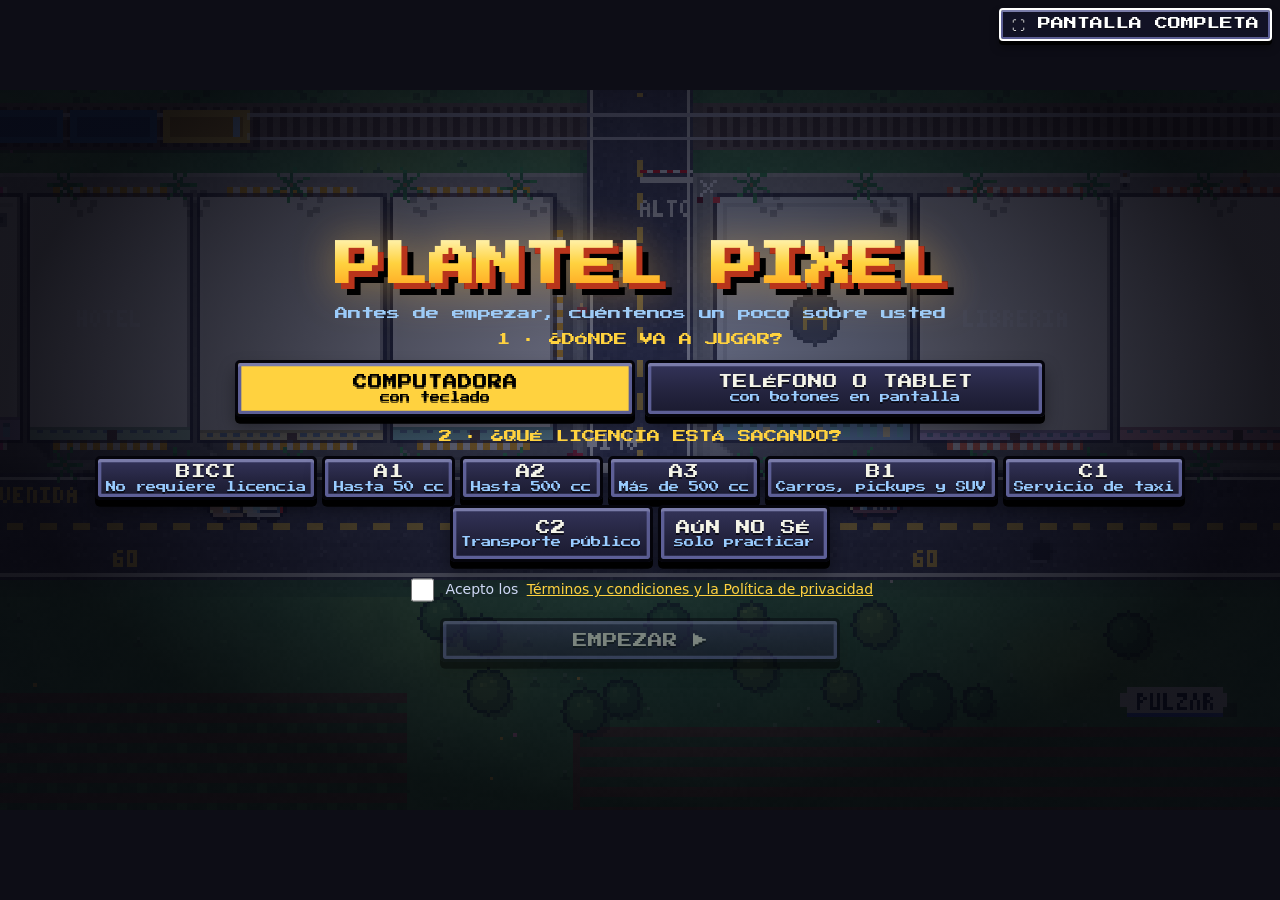
<file: index.html>
<!doctype html>
<html lang="es">
<head>
<meta charset="utf-8">
<meta name="viewport" content="width=device-width,initial-scale=1,maximum-scale=1,user-scalable=no">
<meta name="apple-mobile-web-app-capable" content="yes">
<meta name="mobile-web-app-capable" content="yes">
<meta name="apple-mobile-web-app-status-bar-style" content="black-translucent">
<meta name="apple-mobile-web-app-title" content="Plantel Pixel">
<title>Plantel Pixel</title>
<link rel="preconnect" href="https://fonts.googleapis.com">
<link href="https://fonts.googleapis.com/css2?family=Press+Start+2P&display=swap" rel="stylesheet">
<link rel="stylesheet" href="css/juego.css?v=20261115144636">
</head>
<body>
<div id="splash"><h1>PLANTEL PIXEL</h1><div class="ldScene"><div class="ldSun"></div><div class="ldHills"></div><div class="ldTrees"></div><div class="ldRoadB"><div class="ldLines"></div></div><div class="ldCone k1"></div><div class="ldCone k2"></div><div class="ldCone k3"></div><div class="ldCar"><svg class="ldCarS" viewBox="0 0 34 15" shape-rendering="crispEdges"><rect x="9" y="2" width="15" height="5" fill="#c1121f"/><rect x="10" y="3" width="6" height="4" fill="#9fd3ff"/><rect x="17" y="3" width="6" height="4" fill="#7fb8e6"/><rect x="1" y="7" width="32" height="5" fill="#e63946"/><rect x="1" y="7" width="32" height="1" fill="#ff7a85"/><rect x="2" y="11" width="30" height="1" fill="#8d0f1a"/><rect x="31" y="8" width="2" height="2" fill="#fff6b0"/><rect x="1" y="8" width="2" height="2" fill="#ff3b3b"/><rect x="14" y="8" width="1" height="3" fill="#8d0f1a"/><g class="ldW"><rect x="5" y="10" width="5" height="5" fill="#111"/><rect x="6.5" y="11.5" width="2" height="2" fill="#9aa0a6"/></g><g class="ldW"><rect x="24" y="10" width="5" height="5" fill="#111"/><rect x="25.5" y="11.5" width="2" height="2" fill="#9aa0a6"/></g></svg><i class="ldPuff p1"></i><i class="ldPuff p2"></i><i class="ldPuff p3"></i></div></div><div class="ldBar"><b></b></div><div class="ldTip">Simulador de manejo · Costa Rica</div></div>
<button id="fsBtn" title="Pantalla completa">⛶ PANTALLA COMPLETA</button>
<div id="rotate">GIRE EL TELÉFONO<br>(modo horizontal)<br>para manejar</div>
<div id="wrap">
  <canvas id="game" width="384" height="216"></canvas>
  <div id="hud" class="hidden">
    <div id="touch" class="hidden">
      <button data-k="a" class="tb steer" style="left:4px;top:118px">◀</button>
      <button data-k="d" class="tb steer" style="left:48px;top:118px">▶</button>
      <button data-k="s" class="tb ped brk" style="left:296px;top:82px">FRENO<br>▼</button>
      <button data-k="w" class="tb ped gas" style="left:340px;top:82px">GAS<br>▲</button>
      <button data-k="q" class="tb sm" style="left:4px;top:50px">◀ Q</button>
      <button data-k="e" class="tb sm" style="left:30px;top:50px">E ▶</button>
      <button data-k="h" class="tb sm" style="left:4px;top:66px">⚠ H</button>
      <button data-k="c" class="tb sm" style="left:30px;top:66px">CINT</button>
      <button data-k="b" class="tb sm" style="left:4px;top:82px">PITO</button>
      <button data-k="g" class="tb sm" style="left:30px;top:82px">L/D</button>
      <button data-k="v" class="tb sm" style="left:4px;top:98px">VISTA</button>
      <button data-k=" " class="tb sm" style="left:30px;top:98px">MANO</button>
      <button data-k="p" class="tb sm" style="left:258px;top:4px">II</button>
      <button data-k="m" class="tb sm" style="left:232px;top:4px">MAPA</button>
      <button data-k="+" class="tb sm zoomb" style="left:206px;top:4px">ZOOM</button>
      <button data-k="t" class="tb sm" style="left:232px;top:20px">A PIE</button>
      <button data-k="l" class="tb sm" style="left:206px;top:20px">LUCES</button>
      <button data-k="o" class="tb sm" style="left:258px;top:20px">RADIO</button>
      <button data-k="shift" id="tbTurbo" class="tb sm" style="left:296px;top:62px">TURBO</button>
      <button data-k="z" class="tb sm look" style="left:236px;top:190px">◀ESP</button>
      <button data-k="f" class="tb sm look" style="left:256px;top:174px">ARRIBA</button>
      <button data-k="x" class="tb sm look" style="left:268px;top:190px">ESP▶</button>
    </div>
    <div id="taskbox" class="box"><div id="tasknum"></div><div id="tasktxt"></div></div>
    <div id="scorebox" class="box"><div id="scoreLbl">PUNTOS</div><div id="score">100</div><div id="time">00:00</div></div>
    <div id="dash" class="box">
      <div id="sigL" class="sig">◀</div>
      <div id="pedal" title="Pedal"><i id="pedBar"></i></div>
      <div id="speedo"><span id="spd">0</span><small id="spdLbl">KM/H</small></div>
      <div id="gear">D</div>
      <div id="limit"><span id="lim">25</span></div>
      <div id="belt" class="off">CINTURÓN [C]</div>
      <div id="sigR" class="sig">▶</div>
    </div>
    <canvas id="mini" width="130" height="98"></canvas>
    <div id="toasts"></div>
    <div id="banner"></div>
    <div id="dlg" class="hidden"></div>
    <canvas id="dlgFace" class="hidden" width="32" height="32"></canvas>
    <div id="evBox" class="hidden"></div>
    <div id="keys">WASD manejar · S freno (otro toque = reversa) · Q/E direccionales · H intermitentes · C cinturón · B pitar · G marcha baja · V vista piloto (Z/X lados · F arriba) · T bajarse/subirse · ARRASTRE mirar alrededor · SHIFT turbo (arcade) · L luces · O radio · I voz del instructor · ESPACIO freno de mano · P pausa · M mapa · +/- zoom · N sonido · R reiniciar</div>
  </div>

  <div id="menu" class="screen">
    <h1>PLANTEL PIXEL</h1>
    <div class="sub">Simulador de manejo · Costa Rica</div>
    <div id="daily" class="sub" style="color:#9cf"></div>
    <div id="prog" class="sub"></div>
    <div class="grid main">
      <button id="b0">1 · EXAMEN TEÓRICO</button>
      <button id="bSJ">2 · PLANTELES OFICIALES</button>
      <button id="bRT">3 · RUTAS EMBLEMÁTICAS</button>
      <button id="b2">4 · PRUEBA EN CALLE</button>
      <button id="b3">5 · MANEJO LIBRE</button>
    </div>
    <div class="row mini">
      <button id="bT" style="background:#2d4a22">0 · TUTORIAL</button>
      <button id="b7">6 · PROGRESO</button>
      <button id="b5">7 · LICENCIA</button>
      <button id="b4">8 · GARAJE</button>
      <button id="b6">9 · REGLAS</button>
    </div>
    <div class="blink sub">PRESIONE UN NÚMERO · ¿PRIMERA VEZ? PULSE 0</div>
    <a id="profL" class="sub" style="color:var(--acc);pointer-events:auto;cursor:pointer"></a>
    <a href="instructor.html" class="sub" style="color:var(--info);pointer-events:auto">PANEL DEL INSTRUCTOR ›</a>
    <div class="links"><a id="bRep">REPORTAR PROBLEMA O SUGERENCIA</a> · <a href="terminos.html" target="_blank" rel="noopener">TÉRMINOS Y PRIVACIDAD</a></div>
  </div>

  <div id="welScr" class="screen hidden">
    <h1>PLANTEL PIXEL</h1>
    <div class="sub">Antes de empezar, cuéntenos un poco sobre usted</div>
    <div class="sub" style="color:var(--acc)">1 · ¿DÓNDE VA A JUGAR?</div>
    <div class="row" id="welDev"><button data-d="pc">COMPUTADORA<small>con teclado</small></button><button data-d="movil">TELÉFONO O TABLET<small>con botones en pantalla</small></button></div>
    <div class="sub" style="color:var(--acc)">2 · ¿QUÉ LICENCIA ESTÁ SACANDO?</div>
    <div class="row" id="welLic" style="flex-wrap:wrap;justify-content:center;gap:calc(var(--u)*1.5)"></div>
    <label class="tycChk"><input type="checkbox" id="welTycChk"> Acepto los <a href="terminos.html" target="_blank" rel="noopener">Términos y condiciones y la Política de privacidad</a></label>
    <button id="welOk" disabled>EMPEZAR ▶</button>
  </div>

  <div id="plScr" class="screen hidden">
    <h2>PLANTELES OFICIALES</h2>
    <div class="sub">Practique la prueba tal como se hace en cada plantel</div>
    <button id="plCalm" class="calmBtn"></button>
    <div class="grid pl">
      <button id="plSJ">1 · SAN JOSÉ<small>PLANTEL OFICIAL · CIUDAD VIAL</small></button>
      <button id="plHE">HEREDIA · PLANTEL<small>SAN PEDRO DE BARVA · NUEVO</small></button>
      <button data-of="heredia">2 · HEREDIA<small>PLANTEL + RECORRIDO OFICIAL · RUTA 126</small></button>
      <button data-of="alajuela">3 · ALAJUELA<small>RECORRIDO OFICIAL · CALLE 24</small></button>
      <button data-of="sanramon">4 · SAN RAMÓN<small>RECORRIDO OFICIAL · AVENIDA 11</small></button>
      <button data-of="cartago">5 · CARTAGO<small>CIRCUITO + RUTA 228</small></button>
      <button data-of="perez">6 · PÉREZ ZELEDÓN<small>RECORRIDO OFICIAL · RUTA 243</small></button>
      <button data-of="rioclaro">7 · RÍO CLARO<small>RECORRIDO OFICIAL · RUTA 2</small></button>
      <button data-of="sancarlos">8 · SAN CARLOS<small>RECORRIDO OFICIAL · CALLE COLÓN</small></button>
      <button data-of="guapiles">9 · GUÁPILES<small>RECORRIDO OFICIAL · RUTA 32</small></button>
      <button data-of="nicoya">NICOYA<small>RECORRIDO OFICIAL · RUTA 150</small></button>
      <button data-of="liberia">LIBERIA<small>RECORRIDO OFICIAL · RUTA 21 Y ROTONDA</small></button>
      <button data-sede="limon">LIMÓN<small>VERSIÓN PRELIMINAR</small></button>
      <button data-sede="puntarenas">PUNTARENAS<small>VERSIÓN PRELIMINAR</small></button>
      <button id="plMine" style="background:#2d4a22">MI PLANTEL<small>EL QUE USTED CREÓ</small></button>
      <a href="editor.html" style="display:flex;align-items:center;justify-content:center;color:var(--acc);pointer-events:auto;text-decoration:none;border:calc(var(--u)*1) dashed var(--acc);padding:calc(var(--u)*2)">CREADOR DE PLANTELES ›</a>
    </div>
    <button id="plBack" style="min-width:0">ESC · VOLVER</button>
  </div>

  <div id="rtScr" class="screen hidden">
    <h2>RUTAS EMBLEMÁTICAS</h2>
    <div class="sub">Maneje por lugares reales de Costa Rica</div>
    <button id="rtCalm" class="calmBtn"></button>
    <div class="grid pl">
      <button id="rtC">1 · CENTRO DE SAN JOSÉ<small>TEATRO NACIONAL · CATEDRAL · MERCADO</small></button>
      <button id="rtR">2 · RUTA 27<small>PEAJES ESCAZÚ · SAN RAFAEL · ATENAS</small></button>
      <button id="rtL">3 · SAN JOSÉ LIBRE<small>MANEJE, CAMINE Y EXPLORE EL CENTRO</small></button>
      <button id="rtB">4 · RUTA 32 · BRAULIO CARRILLO<small>CURVAS · TÚNEL ZURQUÍ · NEBLINA · RÍO SUCIO</small></button>
      <button id="rtE">5 · TILARÁN · PARQUE EÓLICO<small>MOLINOS · VIENTO CRUZADO · GANADO · LAGUNA DE ARENAL</small></button>
      <button id="rtA">6 · ALAJUELA · MODO TAXI<small>AEROPUERTO JUAN SANTAMARÍA · PISTA LA GUÁCIMA</small></button>
      <button id="rtM">7 · MANUEL ANTONIO<small>COSTA · PALMERAS · MONOS QUE CRUZAN</small></button>
      <button id="rtD">8 · CERRO DE LA MUERTE<small>RUTA 2 · NEBLINA · 3300 M · BAJADA LARGA</small></button>
      <button disabled>ROTONDA DE ZAPOTE<small>PRÓXIMAMENTE</small></button>
      <button disabled>CIRCUNVALACIÓN<small>PRÓXIMAMENTE</small></button>
    </div>
    <button id="rtBack" style="min-width:0">ESC · VOLVER</button>
    <div class="sub" style="font-size:calc(var(--u)*3)">Calles del centro: © colaboradores de OpenStreetMap (ODbL)</div>
  </div>

  <div id="garage" class="screen hidden">
    <h2>GARAJE</h2>
    <div class="sub">Elija el tipo de licencia y pruebe sus vehículos</div>
    <div id="gLic" class="row" style="flex-wrap:wrap;justify-content:center;gap:calc(var(--u)*1.5)"></div>
    <canvas id="gcv" width="192" height="108"></canvas>
    <div id="gname" style="color:var(--acc)"></div>
    <div id="gstats" class="box"></div>
    <div class="row"><button id="gPrev">◀ VEHÍCULO [A]</button><button id="gNext">VEHÍCULO [D] ▶</button></div>
    <div class="row"><button id="gCol">COLOR [W/S]</button><button id="gAv">CONDUCTOR [P]</button><button id="gOk">LISTO [ENTER]</button></div>
    <div id="avRow" class="row hidden" style="align-items:center;gap:calc(var(--u)*2)"><canvas id="avCv" width="32" height="32" style="width:calc(var(--u)*48)!important;height:calc(var(--u)*48)!important;image-rendering:pixelated;border:calc(var(--u)*1) solid #000"></canvas>
      <div class="col" style="gap:calc(var(--u)*1)"><div class="sub" style="color:var(--acc)">SU CONDUCTOR</div><div class="row" style="flex-wrap:wrap;gap:calc(var(--u)*1)"><button data-av="g">MUJER / HOMBRE</button><button data-av="skin">PIEL</button><button data-av="hair">COLOR DE PELO</button><button data-av="hs">PEINADO</button><button data-av="col">CAMISA</button><button data-av="x">BARBA / LENTES</button></div></div></div>
  </div>

  <div id="theory" class="screen hidden">
    <div id="thHome" class="col">
      <h2>EXAMEN TEÓRICO</h2>
      <div id="thInfo" class="sub"></div>
      <button id="thPrac">1 · PRÁCTICA CON EXPLICACIONES</button>
      <button id="thExam">2 · EXAMEN: 40 PREGUNTAS · 50 MIN</button>
      <button id="thRev">3 · REPASAR MIS ERRORES</button>
      <button id="thBack">VOLVER [ESC]</button>
    </div>
    <div id="thQ" class="col hidden">
      <div id="thHead" class="sub"></div>
      <div class="qrow"><canvas id="thSign" width="32" height="32"></canvas><div id="thText"></div></div>
      <div id="thOpts"></div>
      <div id="thFeed"></div>
      <div class="row"><button id="thNext">SIGUIENTE [ENTER]</button><button id="thQuit">SALIR [ESC]</button></div>
    </div>
    <div id="thRes" class="col hidden">
      <h2 id="thResT"></h2>
      <div id="thResS" class="sub"></div>
      <div id="thResL" class="res box"></div>
      <div class="row"><button id="thAgain">OTRA VEZ [ENTER]</button><button id="thBack2">VOLVER [ESC]</button></div>
    </div>
  </div>

  <div id="prgScr" class="screen hidden">
    <h2>MI PROGRESO</h2>
    <div class="row"><input id="prgName" maxlength="24" placeholder="SU NOMBRE"><input id="prgSchool" maxlength="24" placeholder="ESCUELA / GRUPO"></div>
    <div id="prgSum" class="box scroll" style="text-align:left;font-size:calc(var(--u)*3.6);line-height:1.6;max-height:calc(var(--u)*80);width:calc(var(--u)*300);overflow:auto"></div>
    <div id="prgCodeBox" class="hidden" style="display:flex;flex-direction:column;align-items:center;gap:calc(var(--u)*2)">
      <div class="sub">Copie este código y envíelo a su instructor:</div>
      <textarea id="prgCode" readonly></textarea>
      <div id="prgMsg" class="sub" style="color:var(--good)"></div>
    </div>
    <div class="row"><button id="prgGen">GENERAR CÓDIGO</button><button id="prgCopy">COPIAR</button><button id="prgShare">COMPARTIR</button><button id="prgBack">VOLVER [ESC]</button></div>
  </div>

  <div id="licScr" class="screen hidden">
    <h2>MI LICENCIA</h2>
    <canvas id="licMenu" class="lic" width="192" height="112"></canvas>
    <div id="licMsg" class="sub"></div>
    <input id="licName2" maxlength="16" placeholder="SU NOMBRE">
    <button id="licBack">VOLVER [ESC]</button>
  </div>

  <div id="rules" class="screen hidden">
    <h2>REGLAS</h2>
    <div class="scroll">
      <div class="ctrl">
        <b>W</b> acelerar · <b>A/D</b> girar · <b>S</b> frenar. Una vez detenido, <b>suelte y toque S otra vez</b> para meter reversa (igual con <b>W</b> para volver a avanzar).<br>
        <b>Q</b> direccional izquierda · <b>E</b> derecha (se apagan solas al enderezar) · <b>H</b> intermitentes · <b>C</b> cinturón · <b>B</b> pitar · <b>G</b> marcha baja (compresionar) · <b>V</b> vista de piloto / desde arriba (<b>Z/X</b> mirar a los lados, <b>F</b> mirar arriba) · <b>ESPACIO</b> freno de mano · <b>P/ESC</b> pausa · <b>M</b> mapa (o toque el minimapa) · <b>+ / -</b> zoom de la cámara · <b>N</b> sonido · <b>R</b> reiniciar
      </div>
      <h3>LICENCIA</h3>
      <ul><li>Apruebe el EXAMEN EN PLANTEL y la PRUEBA EN CALLE (80 puntos o más en cada una) y gane su licencia pixel.</li>
      <li>Si le cierra el paso a otro conductor, frena de golpe y se enoja. ¡Eso también es falta!</li></ul>
      <h3>RUTAS EMBLEMÁTICAS</h3>
      <ul><li><b>Centro de San José</b>: calles reales (OpenStreetMap). Casi todas son de <b>UNA VÍA</b>: siga las flechas blancas del piso. Circular en contravía es falta grave. Los bulevares de Avenida Central y Avenida 4 son peatonales.</li><li><b>Ruta 27</b>: autopista con dos carriles por sentido. Incorpórese con direccional, mantenga la derecha y en cada <b>peaje</b> deténgase en la caseta para pagar.</li></ul>
      <h3>TUTORIAL Y CELULAR</h3>
      <ul><li>¿Primera vez? En el menú pulse <b>0 · TUTORIAL</b>: le enseña los controles paso a paso.</li><li>En celular o tablet aparecen botones en pantalla (volante, pedales, direccionales, pito, vista). Juegue con el teléfono en horizontal.</li></ul>
      <h3>PENDIENTES</h3>
      <ul><li>Para bajar una cuesta pronunciada ponga marcha baja (<b>G</b>) y deje que el motor frene: eso es compresionar. Abusar del freno es falta.</li>
      <li>Para arrancar en subida sostenga <b>ESPACIO</b> (freno de mano), acelere con <b>W</b> y suelte. Si el carro se va hacia atrás es falta.</li></ul>
      <h3>BOCINA Y ADELANTAR</h3>
      <ul><li>Pite (<b>B</b>) solo para evitar un accidente. Nunca cerca de escuelas.</li>
      <li>Para adelantar: direccional izquierda, pase con espacio y regrese con direccional derecha. Nunca en intersecciones, curvas ni pasos peatonales.</li></ul>
      <h3>ROTONDAS</h3>
      <ul>
        <li>Ceda el paso a quien ya circula dentro de la rotonda.</li>
        <li>Circule en sentido antihorario, con la isleta a su izquierda.</li>
        <li>1ª salida: carril externo y direccional DERECHA.</li>
        <li>Salidas posteriores: carril interno, direccional IZQUIERDA mientras circula y cambie a DERECHA justo antes de salir.</li>
        <li>No cambie de carril ni adelante dentro de la rotonda.</li>
      </ul>
      <h3>PRUEBA PRÁCTICA</h3>
      <ul>
        <li>Empieza con 100 puntos; necesita 80 o más para aprobar.</li>
        <li>Cat. I (-32): irrespetar ALTO, semáforo o ceda; no ceder a peatones; chocar; manejar sin cinturón; cruzar con el tren encima.</li>
        <li>Cat. II (-12): no usar direccionales; exceso de velocidad; tocar conos; subirse a zona verde; invadir el carril contrario; obligar a otro a frenar de golpe.</li>
        <li>Cat. III (-8): maniobras incompletas o salida equivocada (valor aproximado del simulador).</li>
        <li>Cat. IV (-4): detenerse durante el retroceso.</li>
      </ul>
      <h3>OTRAS</h3>
      <ul>
        <li>ALTO = detención total (0 km/h) antes de la línea.</li>
        <li>Cruce de tren: alto total; nunca cruce con luces o aguja activadas.</li>
        <li>Semáforo en rojo: alto. Amarillo: prevención.</li>
        <li>Paso peatonal ocupado: ceda el paso.</li>
      </ul>
      <h3>FUENTES</h3>
      <ul>
        <li><a href="https://crhoy.com/nacionales/esta-es-la-principal-falta-por-la-que-se-pierde-la-prueba-de-manejo/" target="_blank" rel="noopener">CRHoy: faltas y categorías de la prueba</a></li>
        <li><a href="https://observador.cr/estas-son-las-faltas-mas-frecuentes-que-provocan-la-perdida-del-examen-practico-de-manejo/" target="_blank" rel="noopener">El Observador: faltas más frecuentes</a></li>
        <li><a href="https://vlex.co.cr/vid/ley-9078-transito-vias-639401821" target="_blank" rel="noopener">Ley 9078 de Tránsito</a></li>
        <li>Es un juego: el plantel no es una copia del real y la licencia pixel no es un documento oficial. Verifique la normativa vigente con Educación Vial.</li>
      </ul>
    </div>
    <button id="bBack">VOLVER</button>
  </div>

  <div id="loadMsg" class="screen hidden" style="z-index:50;background:radial-gradient(ellipse at 50% 40%,#1c2148,#06060e 70%)"><div class="ldScene"><div class="ldSun"></div><div class="ldHills"></div><div class="ldTrees"></div><div class="ldRoadB"><div class="ldLines"></div></div><div class="ldCone k1"></div><div class="ldCone k2"></div><div class="ldCone k3"></div><div class="ldCar"><svg class="ldCarS" viewBox="0 0 34 15" shape-rendering="crispEdges"><rect x="9" y="2" width="15" height="5" fill="#c1121f"/><rect x="10" y="3" width="6" height="4" fill="#9fd3ff"/><rect x="17" y="3" width="6" height="4" fill="#7fb8e6"/><rect x="1" y="7" width="32" height="5" fill="#e63946"/><rect x="1" y="7" width="32" height="1" fill="#ff7a85"/><rect x="2" y="11" width="30" height="1" fill="#8d0f1a"/><rect x="31" y="8" width="2" height="2" fill="#fff6b0"/><rect x="1" y="8" width="2" height="2" fill="#ff3b3b"/><rect x="14" y="8" width="1" height="3" fill="#8d0f1a"/><g class="ldW"><rect x="5" y="10" width="5" height="5" fill="#111"/><rect x="6.5" y="11.5" width="2" height="2" fill="#9aa0a6"/></g><g class="ldW"><rect x="24" y="10" width="5" height="5" fill="#111"/><rect x="25.5" y="11.5" width="2" height="2" fill="#9aa0a6"/></g></svg><i class="ldPuff p1"></i><i class="ldPuff p2"></i><i class="ldPuff p3"></i></div></div><h2 class="ldT">CARGANDO<i>.</i><i>.</i><i>.</i></h2><div class="ldBar"><b></b></div><div class="ldTip" id="ldTip">Preparando el mapa</div></div>

  <div id="pause" class="screen hidden">
    <h2>PAUSA</h2>
    <button id="bResume">CONTINUAR</button>
    <button id="bRestart">REINICIAR</button>
    <button id="bGfx">GRÁFICOS: 32-BIT</button>
    <button id="bCfg">CONFIGURACIÓN</button>
    <button id="bRepP">REPORTAR PROBLEMA</button>
    <button id="bMenu">MENÚ</button>
  </div>
  <div id="cfgScr" class="screen hidden">
    <h2>CONFIGURACIÓN</h2>
    <div id="cfgRows" style="display:flex;flex-direction:column;gap:calc(var(--u)*2.5);min-width:calc(var(--u)*230)"></div>
    <button id="bCfgBack">VOLVER</button>
  </div>
  <div id="repScr" class="screen hidden">
    <h2>REPORTAR O SUGERIR</h2>
    <div class="sub">Cuéntenos qué pasó o qué mejoraría. Lo leemos todo.</div>
    <div class="row" id="repTipo"><button data-t="problema">PROBLEMA<small>algo falla</small></button><button data-t="sugerencia">SUGERENCIA<small>una idea</small></button><button data-t="examen">EXAMEN<small>no es como el real</small></button></div>
    <textarea id="repTxt" maxlength="1500" rows="5"></textarea>
    <input id="repQuien" maxlength="80" placeholder="Su nombre o escuela de manejo (opcional)">
    <label class="tycChk"><input type="checkbox" id="repTec" checked> Incluir datos técnicos (equipo, modo, vehículo y errores) para poder repetir el problema</label>
    <div class="row" style="flex-wrap:wrap"><button id="repMail">ENVIAR POR CORREO</button><button id="repWa">ENVIAR POR WHATSAPP</button><button id="repShare">COMPARTIR</button><button id="repCopy">COPIAR TEXTO</button></div>
    <div id="repMsg" class="sub" style="color:var(--good)"></div>
    <button id="repBack">VOLVER</button>
  </div>
  <div id="tycScr" class="screen hidden">
    <h2>TÉRMINOS Y PRIVACIDAD</h2>
    <div class="tycBox">
      <p>Plantel Pixel es un simulador para <b>practicar</b>. No reemplaza las clases con un instructor ni el examen oficial, y no garantiza que usted apruebe. No es un producto del COSEVI ni de Educación Vial.</p>
      <p>Su progreso, perfil y configuración se guardan <b>solo en este aparato</b>. Si nos manda un reporte, lo hace usted desde su correo.</p>
      <p>Lea el texto completo en <a href="terminos.html" target="_blank" rel="noopener">Términos y condiciones y Política de privacidad</a>.</p>
    </div>
    <button id="tycOk">ACEPTO Y CONTINÚO ▶</button>
  </div>

  <div id="end" class="screen hidden">
    <h2 id="endTitle">APROBADO</h2>
    <div id="endSub" class="sub"></div>
    <div id="endLic" class="hidden">
      <canvas id="licEnd" class="lic" width="192" height="112"></canvas>
      <input id="licName" maxlength="16" placeholder="ESCRIBA SU NOMBRE">
    </div>
    <div id="endList" class="res box"></div>
    <div class="row"><button id="bReplay">VER REPETICIÓN DE FALTAS</button><button id="bAgain">REINTENTAR [ENTER]</button><button id="bMenu2">MENÚ [ESC]</button></div>
  </div>
</div>

<script src="js/nucleo/constantes.js?v=20261115144636"></script>
<script src="js/nucleo/cargador.js?v=20261115144636"></script>
<script src="js/vehiculos/catalogo.js?v=20261115144636"></script>
<script src="js/motor/sprites.js?v=20261115144636"></script>
<script src="js/mundo/construccion.js?v=20261115144636"></script>
<script src="js/planteles/san-jose.js?v=20261115144636"></script>
<script src="js/planteles/heredia.js?v=20261115144636"></script>
<script src="js/planteles/mi-plantel.js?v=20261115144636"></script>
<script src="js/mundo/trazos.js?v=20261115144636"></script>
<script src="js/mundo/animales.js?v=20261115144636"></script>
<script src="js/mundo/aviones.js?v=20261115144636"></script>
<script src="js/planteles/sedes.js?v=20261115144636"></script>
<script src="js/mundo/datos-rutas.js?v=20261115144636"></script>
<script src="js/mundo/edificios.js?v=20261115144636"></script>
<script src="js/motor/fondo.js?v=20261115144636"></script>
<script src="js/audio/sonido.js?v=20261115144636"></script>
<script src="js/examen/historial.js?v=20261115144636"></script>
<script src="js/nucleo/estado.js?v=20261115144636"></script>
<script src="js/ui/garaje.js?v=20261115144636"></script>
<script src="js/examen/tareas.js?v=20261115144636"></script>
<script src="js/vehiculos/fisica.js?v=20261115144636"></script>
<script src="js/examen/reglas.js?v=20261115144636"></script>
<script src="js/mundo/trafico.js?v=20261115144636"></script>
<script src="js/motor/dibujo2d.js?v=20261115144636"></script>
<script src="js/motor/vista3d.js?v=20261115144636"></script>
<script src="js/mundo/emergencias-personas.js?v=20261115144636"></script>
<script src="js/mundo/situaciones.js?v=20261115144636"></script>
<script src="js/mundo/clima.js?v=20261115144636"></script>
<script src="js/audio/voz.js?v=20261115144636"></script>
<script src="js/audio/musica.js?v=20261115144636"></script>
<script src="js/audio/voces-lista.js?v=20261115144636"></script>
<script src="js/audio/instructores.js?v=20261115144636"></script>
<script src="js/nucleo/rendimiento.js?v=20261115144636"></script>
<script src="js/examen/repeticion-reto.js?v=20261115144636"></script>
<script src="js/examen/practica-tranquila.js?v=20261115144636"></script>
<script src="js/ui/entrada.js?v=20261115144636"></script>
<script src="js/ui/reportes.js?v=20261115144636"></script>
<script src="js/nucleo/bucle.js?v=20261115144636"></script>
<script>// si con mala señal no se bajó algún archivo del juego, avisar y ofrecer recargar (en vez de quedar a medias)
addEventListener('load',()=>{let ok=false;try{ok=typeof CFG==='object'&&typeof tick==='function'&&typeof start==='function'&&typeof instrVars==='function'}catch(e){}
  if(!ok){const d=document.createElement('div');d.style.cssText='position:fixed;inset:0;z-index:9999;display:flex;flex-direction:column;gap:16px;align-items:center;justify-content:center;background:#0d0d16;color:#f4f4e8;font:16px system-ui;text-align:center;padding:20px';
    d.innerHTML='<b style="font-size:20px;color:#ffd23f">No se cargó todo el juego</b><span>Puede ser la señal de internet. Toque para intentar de nuevo.</span><button style="font:inherit;padding:12px 22px;border-radius:8px;border:0;background:#ffd23f;color:#000;cursor:pointer">RECARGAR</button>';
    d.querySelector('button').onclick=()=>location.reload();document.body.appendChild(d)}})</script>
</body>
</html>
</file>
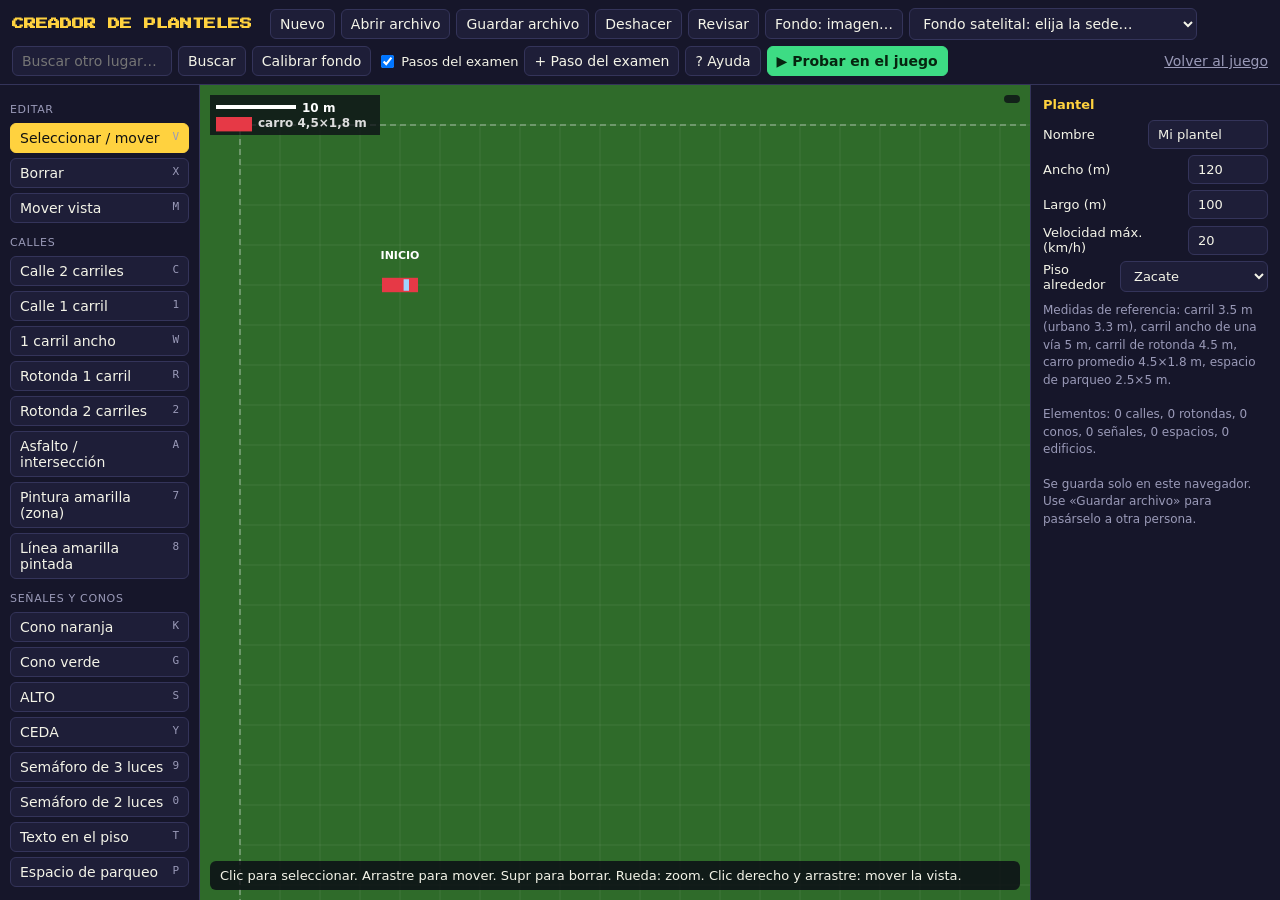
<file: editor.html>
<!doctype html>
<html lang="es">
<head>
<meta charset="utf-8">
<meta name="viewport" content="width=device-width,initial-scale=1">
<title>Creador de Planteles</title>
<link rel="preconnect" href="https://fonts.googleapis.com">
<link href="https://fonts.googleapis.com/css2?family=Press+Start+2P&display=swap" rel="stylesheet">
<style>
:root{--bg:#0d0d16;--panel:#16162a;--panel2:#1e1e38;--fg:#f4f4e8;--mute:#9a9ab8;--acc:#ffd23f;--line:#34345a;--good:#3ddc84;--bad:#ff4d4d}
:root[data-theme="light"]{--bg:#e9e9f2;--panel:#ffffff;--panel2:#f0f0f7;--fg:#1a1a2a;--mute:#5a5a78;--line:#c8c8dc}
*{box-sizing:border-box}
html,body{margin:0;height:100%;background:var(--bg);color:var(--fg);font-family:system-ui,-apple-system,Segoe UI,Roboto,sans-serif;font-size:14px}
body{display:grid;grid-template-rows:auto 1fr;grid-template-columns:200px 1fr 250px;grid-template-areas:"top top top" "tools main props";height:100vh;overflow:hidden}
header{grid-area:top;display:flex;flex-wrap:wrap;gap:6px;align-items:center;padding:8px 12px;background:var(--panel);border-bottom:1px solid var(--line)}
header h1{font-family:'Press Start 2P',monospace;font-size:12px;margin:0 12px 0 0;color:var(--acc)}
button,select,input{font:inherit;color:var(--fg);background:var(--panel2);border:1px solid var(--line);border-radius:6px;padding:6px 9px}
button{cursor:pointer}button:hover{border-color:var(--acc)}button.on{background:var(--acc);color:#111;border-color:var(--acc)}
button.go{background:var(--good);color:#06240f;border-color:var(--good);font-weight:600}
#tools{grid-area:tools;background:var(--panel);border-right:1px solid var(--line);padding:10px;overflow:auto;display:flex;flex-direction:column;gap:5px}
#tools .grp{font-size:11px;color:var(--mute);text-transform:uppercase;letter-spacing:.06em;margin:8px 0 2px}
#tools button{text-align:left;display:flex;justify-content:space-between;gap:6px}
#tools kbd{font-size:11px;color:var(--mute)}
main{grid-area:main;position:relative;overflow:hidden;background:#2f6b2a}
#cv{position:absolute;inset:0;width:100%;height:100%;cursor:crosshair;touch-action:none}
#hint{position:absolute;left:10px;bottom:10px;right:10px;background:rgba(10,10,20,.82);color:#f4f4e8;padding:7px 10px;border-radius:6px;font-size:13px;pointer-events:none}
#coords{position:absolute;right:10px;top:10px;background:rgba(10,10,20,.75);color:#f4f4e8;padding:4px 8px;border-radius:6px;font-size:12px;pointer-events:none}
#props{grid-area:props;background:var(--panel);border-left:1px solid var(--line);padding:12px;overflow:auto}
#props h2{font-size:13px;margin:0 0 8px;color:var(--acc)}
#props label{display:flex;justify-content:space-between;align-items:center;gap:8px;margin:6px 0;font-size:13px}
#props input[type=number]{width:80px}#props input[type=text]{width:120px}
#props .note{font-size:12px;color:var(--mute);line-height:1.45;margin-top:10px}
#props .row{display:flex;gap:6px;flex-wrap:wrap;margin-top:8px}
@media (max-width:900px){body{grid-template-columns:1fr;grid-template-rows:auto auto 1fr auto;grid-template-areas:"top" "tools" "main" "props"}
  #tools{flex-direction:row;flex-wrap:wrap;border-right:0;border-bottom:1px solid var(--line);max-height:120px}#tools .grp{display:none}#props{border-left:0;border-top:1px solid var(--line);max-height:30vh}}
</style>
</head>
<body>
<header>
  <h1>CREADOR DE PLANTELES</h1>
  <button id="bNew">Nuevo</button>
  <button id="bOpen">Abrir archivo</button>
  <button id="bSave">Guardar archivo</button>
  <button id="bUndo" title="Ctrl+Z">Deshacer</button>
  <button id="bCheck">Revisar</button>
  <button id="bBg">Fondo: imagen…</button>
  <select id="sSede" title="Foto satelital del plantel de cada sede de pruebas">
    <option value="">Fondo satelital: elija la sede…</option>
    <option value="sanjose">San José · Ciudad Vial (Paso Ancho)</option>
    <option value="heredia">Heredia · San Pedro de Barva</option>
    <option value="alajuela">Alajuela · Montecillos</option>
    <option value="sanramon">San Ramón</option>
    <option value="cartago">Cartago · El Carmen</option>
    <option value="perez">Pérez Zeledón · Daniel Flores</option>
    <option value="rioclaro">Río Claro</option>
    <option value="sancarlos">San Carlos · Ciudad Quesada</option>
    <option value="guapiles">Guápiles</option>
    <option value="nicoya">Nicoya</option>
    <option value="liberia">Liberia</option>
    <option value="limon">Limón</option>
    <option value="puntarenas">Puntarenas · Chacarita</option>
  </select>
  <input id="iBuscar" type="text" placeholder="Buscar otro lugar…" style="width:160px">
  <button id="bBuscar">Buscar</button>
  <button id="bCal">Calibrar fondo</button>
  <label style="display:flex;gap:4px;align-items:center;font-size:13px"><input type="checkbox" id="showExam" checked> Pasos del examen</label>
  <button id="bAddExam">+ Paso del examen</button>
  <button id="bHelp">? Ayuda</button>
  <button id="bPlay" class="go">▶ Probar en el juego</button>
  <a href="index.html" style="color:var(--mute);margin-left:auto">Volver al juego</a>
  <input type="file" id="fOpen" accept=".json,application/json" hidden>
  <input type="file" id="fBg" accept="image/*" hidden>
</header>
<aside id="tools">
  <div class="grp">Editar</div>
  <button data-tool="sel">Seleccionar / mover <kbd>V</kbd></button>
  <button data-tool="del">Borrar <kbd>X</kbd></button>
  <button data-tool="pan">Mover vista <kbd>M</kbd></button>
  <div class="grp">Calles</div>
  <button data-tool="road" data-lanes="2">Calle 2 carriles <kbd>C</kbd></button>
  <button data-tool="road" data-lanes="1">Calle 1 carril <kbd>1</kbd></button>
  <button data-tool="road" data-lanes="1w">1 carril ancho <kbd>W</kbd></button>
  <button data-tool="ring" data-lanes="1">Rotonda 1 carril <kbd>R</kbd></button>
  <button data-tool="ring" data-lanes="2">Rotonda 2 carriles <kbd>2</kbd></button>
  <button data-tool="area" data-kind="asfalto">Asfalto / intersección <kbd>A</kbd></button>
  <button data-tool="area" data-kind="amarillo">Pintura amarilla (zona) <kbd>7</kbd></button>
  <button data-tool="fence" data-kind="pintura">Línea amarilla pintada <kbd>8</kbd></button>
  <div class="grp">Señales y conos</div>
  <button data-tool="cone" data-col="n">Cono naranja <kbd>K</kbd></button>
  <button data-tool="cone" data-col="v">Cono verde <kbd>G</kbd></button>
  <button data-tool="sign" data-kind="alto">ALTO <kbd>S</kbd></button>
  <button data-tool="sign" data-kind="ceda">CEDA <kbd>Y</kbd></button>
  <button data-tool="sign" data-kind="sem3">Semáforo de 3 luces <kbd>9</kbd></button>
  <button data-tool="sign" data-kind="sem2">Semáforo de 2 luces <kbd>0</kbd></button>
  <button data-tool="text">Texto en el piso <kbd>T</kbd></button>
  <button data-tool="slot">Espacio de parqueo <kbd>P</kbd></button>
  <div class="grp">Entorno</div>
  <button data-tool="bldg">Edificio <kbd>B</kbd></button>
  <button data-tool="area" data-kind="zacate">Zacate / isla <kbd>Z</kbd></button>
  <button data-tool="area" data-kind="acera">Acera <kbd>D</kbd></button>
  <button data-tool="area" data-kind="techo">Techo / toldo solar <kbd>U</kbd></button>
  <button data-tool="area" data-kind="limite">Límite del plantel <kbd>5</kbd></button>
  <button data-tool="fence" data-kind="malla">Valla de malla <kbd>F</kbd></button>
  <button data-tool="fence" data-kind="verja">Verja de hierro <kbd>J</kbd></button>
  <button data-tool="fence" data-kind="muro">Muro / tapia <kbd>H</kbd></button>
  <button data-tool="fence" data-kind="barrera">Barrera naranja <kbd>N</kbd></button>
  <button data-tool="pole" data-kind="luz">Poste de luz <kbd>L</kbd></button>
  <button data-tool="pole" data-kind="poste">Poste / columna <kbd>Q</kbd></button>
  <button data-tool="tree">Árbol <kbd>3</kbd></button>
  <button data-tool="rail">Ferrocarril (vía del tren) <kbd>6</kbd></button>
  <button data-tool="slope">Subida / pendiente <kbd>4</kbd></button>
  <button data-tool="person" data-kind="evaluador">Evaluador <kbd>E</kbd></button>
  <button data-tool="person" data-kind="persona">Persona <kbd>O</kbd></button>
  <button data-tool="start">Inicio del carro <kbd>I</kbd></button>
</aside>
<main>
  <canvas id="cv"></canvas>
  <div id="coords"></div>
  <div id="hint"></div>
</main>
<aside id="props"></aside>
<script>
// ======================= CREADOR DE PLANTELES =======================
// Todo se guarda en METROS (x hacia la derecha, y hacia abajo). El juego lo convierte con 4 unidades por metro.
// Medidas de referencia (MOPT / promedios):
const REF={laneW:3.5,laneUrb:3.3,wideW:5.0,ringLaneW:4.5,car:{L:4.5,W:1.8},slot:{w:2.5,l:5.0},cone:.35,stopW:.4};
const $=id=>document.getElementById(id);
const cv=$('cv'),cx=cv.getContext('2d');
let M=blank(),tool='sel',opt={lanes:'2',kind:'',col:'n'},draft=null,sel=null,drag=null,hover=null,cal=null;
let view={x:-5,y:-5,z:8};// z = píxeles por metro
let BG={img:null};const HIST=[];
function blank(){return{v:1,name:'Mi plantel',w:120,h:100,limit:20,roads:[],rings:[],areas:[],bldgs:[],cones:[],signs:[],texts:[],slots:[],people:[],fences:[],poles:[],trees:[],slopes:[],rails:[],start:{x:20,y:20,ang:0},bg:null}}
// ---------- guardar / historial ----------
function save(push=true){if(push){HIST.push(JSON.stringify(M));if(HIST.length>80)HIST.shift()}try{localStorage.setItem('pp_custom',JSON.stringify(M))}catch(e){}draw();props()}
function snapshot(){HIST.push(JSON.stringify(M));if(HIST.length>80)HIST.shift()}
function undo(){if(HIST.length<2)return;HIST.pop();M=JSON.parse(HIST[HIST.length-1]);sel=null;try{localStorage.setItem('pp_custom',JSON.stringify(M))}catch(e){}draw();props()}
try{const s=localStorage.getItem('pp_custom');if(s)M=Object.assign(blank(),JSON.parse(s))}catch(e){}
HIST.push(JSON.stringify(M));
try{const b=localStorage.getItem('pp_custom_bg');if(b&&M.bg){const i=new Image();i.onload=()=>{BG.img=i;draw()};i.src=b}}catch(e){}
// ---------- vista ----------
function resize(){const r=cv.getBoundingClientRect();cv.width=Math.round(r.width*devicePixelRatio);cv.height=Math.round(r.height*devicePixelRatio);draw()}
addEventListener('resize',resize);
const S2W=(px,py)=>({x:view.x+px/view.z,y:view.y+py/view.z}),W2S=(x,y)=>[(x-view.x)*view.z,(y-view.y)*view.z];
function fit(){const r=cv.getBoundingClientRect();view.z=Math.min(r.width/(M.w+10),r.height/(M.h+10));view.x=-5;view.y=-5;draw()}
// ---------- utilidades geométricas ----------
const dist=(a,b)=>Math.hypot(a.x-b.x,a.y-b.y);
function segDist(p,a,b){const dx=b[0]-a[0],dy=b[1]-a[1],L=dx*dx+dy*dy||1,t=Math.max(0,Math.min(1,((p.x-a[0])*dx+(p.y-a[1])*dy)/L));return Math.hypot(a[0]+dx*t-p.x,a[1]+dy*t-p.y)}
function polyDist(p,pts){let d=1e9;for(let i=0;i<pts.length-1;i++)d=Math.min(d,segDist(p,pts[i],pts[i+1]));return d}
function inPoly(p,pts){let c=false;for(let i=0,j=pts.length-1;i<pts.length;j=i++){const[xi,yi]=pts[i],[xj,yj]=pts[j];if((yi>p.y)!==(yj>p.y)&&p.x<(xj-xi)*(p.y-yi)/(yj-yi)+xi)c=!c}return c}
const roadW=r=>r.wide?(r.wideW||REF.wideW):(r.lanes||1)*(r.laneW||REF.laneW);
const snap=v=>Math.round(v*4)/4;
function smooth(pts,step=.75){if(pts.length<3)return pts;const out=[];for(let i=0;i<pts.length-1;i++){const p0=pts[Math.max(0,i-1)],p1=pts[i],p2=pts[i+1],p3=pts[Math.min(pts.length-1,i+2)];const n=Math.max(1,Math.round(Math.hypot(p2[0]-p1[0],p2[1]-p1[1])/step));
  for(let k=0;k<n;k++){const t=k/n,t2=t*t,t3=t2*t;out.push([0,1].map(j=>.5*(2*p1[j]+(-p0[j]+p2[j])*t+(2*p0[j]-5*p1[j]+4*p2[j]-p3[j])*t2+(-p0[j]+3*p1[j]-3*p2[j]+p3[j])*t3)))}}out.push(pts[pts.length-1].slice());return out}
const rpts=r=>r.curva===false?r.pts:smooth(r.pts);
function offLine(pts,d){return pts.map((q,i)=>{const a=pts[Math.max(0,i-1)],b=pts[Math.min(pts.length-1,i+1)];const dx=b[0]-a[0],dy=b[1]-a[1],l=Math.hypot(dx,dy)||1;return[q[0]-dy/l*d,q[1]+dx/l*d]})}
// ---------- búsqueda de elementos bajo el cursor ----------
function pick(p){const tol=6/view.z;let best=null,bd=1e9;const tryIt=(type,i,d)=>{if(d<bd){bd=d;best={type,i}}};
  M.cones.forEach((c,i)=>tryIt('cones',i,dist(p,c)-.4));M.people.forEach((c,i)=>tryIt('people',i,dist(p,c)-.5));
  M.signs.forEach((s,i)=>tryIt('signs',i,dist(p,s)-(s.w||REF.laneW)/2));M.texts.forEach((s,i)=>tryIt('texts',i,dist(p,s)-1));
  M.slots.forEach((s,i)=>tryIt('slots',i,dist(p,s)-1.2));
  M.poles.forEach((s,i)=>tryIt('poles',i,dist(p,s)-.6));(M.exam||[]).forEach((e,i)=>{if(e.x!=null)tryIt('exam',i,dist(p,e)-1.6)});M.trees.forEach((s,i)=>tryIt('trees',i,dist(p,s)-1.5));
  M.fences.forEach((f,i)=>tryIt('fences',i,polyDist(p,f.pts)-.4));(M.rails||[]).forEach((f,i)=>tryIt('rails',i,polyDist(p,f.pts)-1));
  M.slopes.forEach((q,i)=>tryIt('slopes',i,polyDist(p,q.pts)-(q.w||7)/2));
  if(dist(p,M.start)<2.5)tryIt('start',0,dist(p,M.start)-2.5);
  M.roads.forEach((r,i)=>tryIt('roads',i,polyDist(p,r.pts)-roadW(r)/2));
  M.rings.forEach((g,i)=>tryIt('rings',i,Math.abs(Math.hypot(p.x-g.x,p.y-g.y)-g.r)-(g.lanes||1)*(g.laneW||REF.ringLaneW)/2));
  M.bldgs.forEach((b,i)=>tryIt('bldgs',i,inPoly(p,b.pts)?0:polyDist(p,b.pts.concat([b.pts[0]]))));
  M.areas.forEach((a,i)=>tryIt('areas',i,inPoly(p,a.pts)?.5:polyDist(p,a.pts.concat([a.pts[0]]))));
  return bd<=tol?best:null}
function elem(s){return s.type==='start'?M.start:M[s.type][s.i]}
function moveElem(s,dx,dy){const e=elem(s);if(e.pts)for(const q of e.pts){q[0]+=dx;q[1]+=dy}else{e.x+=dx;e.y+=dy}}
// ---------- dibujo ----------
function draw(){const g=cx,dpr=devicePixelRatio;g.setTransform(dpr,0,0,dpr,0,0);const W=cv.width/dpr,H=cv.height/dpr;g.fillStyle=M.ground==='concreto'?'#7d7a72':'#2f6b2a';g.fillRect(0,0,W,H);
  // fondo (imagen calibrada)
  if(BG.img&&M.bg){const b=M.bg;const[a0,b0]=W2S(b.x,b.y);g.globalAlpha=b.op??.75;g.imageSmoothingEnabled=true;g.drawImage(BG.img,a0,b0,BG.img.width*b.mpp*view.z,BG.img.height*b.mpp*view.z);g.globalAlpha=1}
  // límites del plantel y cuadrícula
  {const[a,b]=W2S(0,0);g.strokeStyle='rgba(255,255,255,.55)';g.setLineDash([6,4]);g.strokeRect(a,b,M.w*view.z,M.h*view.z);g.setLineDash([]);
    const step=view.z>14?1:view.z>5?5:10;g.strokeStyle='rgba(255,255,255,.08)';g.lineWidth=1;g.beginPath();for(let x=0;x<=M.w;x+=step){const[p]=W2S(x,0);g.moveTo(p,b);g.lineTo(p,b+M.h*view.z)}for(let y=0;y<=M.h;y+=step){const[,q]=W2S(0,y);g.moveTo(a,q);g.lineTo(a+M.w*view.z,q)}g.stroke()}
  const poly=(pts,fill,stroke)=>{if(pts.length<2)return;g.beginPath();pts.forEach((q,i)=>{const[a,b]=W2S(q[0],q[1]);i?g.lineTo(a,b):g.moveTo(a,b)});g.closePath();if(fill){g.fillStyle=fill;g.fill()}if(stroke){g.strokeStyle=stroke;g.lineWidth=1;g.stroke()}};
  const line=(pts,w,col,dash,cap)=>{if(pts.length<2)return;g.beginPath();pts.forEach((q,i)=>{const[a,b]=W2S(q[0],q[1]);i?g.lineTo(a,b):g.moveTo(a,b)});g.lineWidth=Math.max(1,w*view.z);g.strokeStyle=col;g.lineJoin='round';g.lineCap=cap||'round';g.setLineDash(dash?dash.map(v=>v*view.z):[]);g.stroke();g.setLineDash([])};
  for(const a of M.areas)if(a.kind==='zacate'||a.kind==='acera')poly(a.pts,a.kind==='zacate'?'#4c9a45':'#b9b6ac',a.kind==='zacate'?'#f2c230':'#8d8a80');
  for(const a of M.areas)if(a.kind==='asfalto')poly(a.pts,'#3a3a43');
  // calles con punta recta (la punta se alarga 0,8 m para unirse sin hueco, igual que en el juego)
  const ext=q=>{if(q.length<2)return q;const o=q.map(v=>v.slice()),n=o.length,e=.8;const A=o[0],B=o[1],L1=Math.hypot(A[0]-B[0],A[1]-B[1])||1;o[0]=[A[0]+(A[0]-B[0])/L1*e,A[1]+(A[1]-B[1])/L1*e];const C=o[n-1],Dd=o[n-2],L2=Math.hypot(C[0]-Dd[0],C[1]-Dd[1])||1;o[n-1]=[C[0]+(C[0]-Dd[0])/L2*e,C[1]+(C[1]-Dd[1])/L2*e];return o};
  for(const r of M.roads)line(ext(rpts(r)),roadW(r),'#3a3a43',null,'butt');
  for(const gr of M.rings){const w=(gr.lanes||1)*(gr.laneW||REF.ringLaneW);const[a,b]=W2S(gr.x,gr.y);g.lineWidth=w*view.z;g.strokeStyle='#3a3a43';g.beginPath();g.arc(a,b,gr.r*view.z,0,7);g.stroke();
    g.fillStyle='#f2c230';g.beginPath();g.arc(a,b,(gr.r-w/2)*view.z,0,7);g.fill();g.fillStyle='#4c9a45';g.beginPath();g.arc(a,b,Math.max(0,(gr.r-w/2-.3)*view.z),0,7);g.fill();
    if((gr.lanes||1)>1){g.setLineDash([3*view.z,3*view.z]);g.lineWidth=Math.max(1,.12*view.z);g.strokeStyle='#ecece4';g.beginPath();g.arc(a,b,gr.r*view.z,0,7);g.stroke();g.setLineDash([])}}
  // marcas de las calles
  const covered=(p,self)=>{for(const o of M.roads)if(o!==self&&polyDist({x:p[0],y:p[1]},rpts(o))<roadW(o)/2-.05)return true;for(const a of M.areas)if(a.kind==='asfalto'&&inPoly({x:p[0],y:p[1]},a.pts))return true;for(const g of M.rings)if(Math.abs(Math.hypot(p[0]-g.x,p[1]-g.y)-g.r)<(g.lanes||1)*(g.laneW||REF.ringLaneW)/2)return true;return false};
  const edge=(pts,self)=>{let run=[];const flush=()=>{if(run.length>1)line(run,.12,'#ecece4');run=[]};for(const p of pts){if(covered(p,self))flush();else run.push(p)}flush()};
  for(const r of M.roads){const w=roadW(r),rp=rpts(r);edge(offLine(rp,w/2-.25),r);edge(offLine(rp,-(w/2-.25)),r);
    if(r.oneway&&(r.lanes||1)>1&&!r.wide)line(rp,.12,'#ecece4',[3,3]);
    if(!r.oneway&&(r.lanes||1)>1&&!r.wide){const st=r.center||'dash';if(st==='dash')line(rp,.15,'#f2c230',[3,3]);else if(st==='solid')line(rp,.15,'#f2c230');else if(st==='double'){line(offLine(rp,.15),.12,'#f2c230');line(offLine(rp,-.15),.12,'#f2c230')}}
    if(r.oneway&&r.pts.length>1){const a=r.pts[0],b=r.pts[1],L=Math.hypot(b[0]-a[0],b[1]-a[1])||1,m=[(a[0]+b[0])/2,(a[1]+b[1])/2],u=[(b[0]-a[0])/L,(b[1]-a[1])/L];line([[m[0]-u[0],m[1]-u[1]],[m[0]+u[0],m[1]+u[1]]],.25,'#ecece4');line([[m[0]+u[0]-u[0]*.7+u[1]*.6,m[1]+u[1]-u[1]*.7-u[0]*.6],[m[0]+u[0],m[1]+u[1]],[m[0]+u[0]-u[0]*.7-u[1]*.6,m[1]+u[1]-u[1]*.7+u[0]*.6]],.25,'#ecece4')}}
  for(const a of M.areas)if(a.kind==='amarillo')poly(a.pts,'#f2c230');
  for(const f of M.fences)if(f.kind==='pintura')line(f.pts,f.w||.15,'#f2c230');
  for(const a of M.areas)if(a.kind==='techo'){g.globalAlpha=.6;poly(a.pts,'#1f3f8f','#8fb4ff');g.globalAlpha=1;const q=a.pts;if(q.length===4){g.strokeStyle='rgba(143,180,255,.6)';g.lineWidth=1;for(let k=1;k<10;k++){const t=k/10,[x1,y1]=W2S(q[0][0]+(q[3][0]-q[0][0])*t,q[0][1]+(q[3][1]-q[0][1])*t),[x2,y2]=W2S(q[1][0]+(q[2][0]-q[1][0])*t,q[1][1]+(q[2][1]-q[1][1])*t);g.beginPath();g.moveTo(x1,y1);g.lineTo(x2,y2);g.stroke()}}}
  for(const q of M.slopes){const[a0,b0]=q.pts[0],[a1,b1]=q.pts[1];const L=Math.hypot(a1-a0,b1-b0)||1,ux=(a1-a0)/L,uy=(b1-b0)/L,hw=(q.w||7)/2;const pts=[[a0-uy*hw,b0+ux*hw],[a1-uy*hw,b1+ux*hw],[a1+uy*hw,b1-ux*hw],[a0+uy*hw,b0-ux*hw]];
    g.globalAlpha=.35;poly(pts,'#c9a227','#f2c230');g.globalAlpha=1;for(let t=2;t<L-1;t+=3){const cxx=a0+ux*t,cyy=b0+uy*t;line([[cxx-uy*hw*.5-ux*.8,cyy+ux*hw*.5-uy*.8],[cxx,cyy],[cxx+uy*hw*.5-ux*.8,cyy-ux*hw*.5-uy*.8]],.18,'rgba(255,255,255,.8)')}
    const[sx,sy]=W2S(a0+ux*L/2,b0+uy*L/2);g.fillStyle='#fff';g.font='700 12px system-ui';g.textAlign='center';g.fillText('BAJA '+Math.round((q.grade||.1)*100)+'%',sx,sy-6)}
  for(const f of M.rails||[]){const q=f.pts;for(let i=0;i<q.length-1;i++){const[a,b]=q[i],[c,d]=q[i+1],L=Math.hypot(c-a,d-b)||1,ux=(c-a)/L,uy=(d-b)/L;for(let t=0;t<=L;t+=.65)line([[a+ux*t-uy*1.25,b+uy*t+ux*1.25],[a+ux*t+uy*1.25,b+uy*t-ux*1.25]],.22,'#5c4033')}
    line(offLine(q,.72),.12,'#c9ccd6');line(offLine(q,-.72),.12,'#c9ccd6')}
  for(const f of M.fences){if(f.kind==='pintura')continue;const col={malla:'#aab4be',verja:'#3d3d46',muro:'#9a948a',barrera:'#ff7b00'}[f.kind]||'#aab4be';line(f.pts,f.kind==='muro'?.3:f.kind==='barrera'?.5:.12,col,f.kind==='malla'?[.4,.25]:null);
    for(let i=0;i<f.pts.length-1;i++){const[a,b]=f.pts[i],[c,d]=f.pts[i+1],L=Math.hypot(c-a,d-b);const st=f.kind==='verja'?1.5:f.kind==='malla'?3:0;if(st)for(let t=0;t<=L;t+=st){const[x,y]=W2S(a+(c-a)*t/L,b+(d-b)*t/L);g.fillStyle=col;g.fillRect(x-1.5,y-1.5,3,3)}}}
  for(const t of M.trees){const[a,b]=W2S(t.x,t.y),rr=Math.max(4,(t.r||2)*view.z);g.fillStyle='rgba(0,0,0,.3)';g.beginPath();g.arc(a+2,b+2,rr,0,7);g.fill();g.fillStyle='#2e6b2c';g.beginPath();g.arc(a,b,rr,0,7);g.fill();g.fillStyle='#4f9a45';g.beginPath();g.arc(a-rr*.25,b-rr*.25,rr*.55,0,7);g.fill()}
  for(const q of M.poles){const[a,b]=W2S(q.x,q.y);g.fillStyle='#5c677d';g.beginPath();g.arc(a,b,Math.max(2.5,.18*view.z),0,7);g.fill();if(q.kind==='luz'){g.fillStyle='rgba(255,230,140,.35)';g.beginPath();g.arc(a,b,Math.max(6,3*view.z),0,7);g.fill();g.fillStyle='#ffd23f';g.beginPath();g.arc(a,b,2,0,7);g.fill()}}
  for(const b of M.bldgs){const sh=b.pts.map(q=>[q[0]+.8,q[1]+.8]);poly(sh,'rgba(0,0,0,.3)');poly(b.pts,b.col||'#ecebe4','#222');if(b.label){const c=b.pts.reduce((s,q)=>[s[0]+q[0]/b.pts.length,s[1]+q[1]/b.pts.length],[0,0]);const[a,bb]=W2S(c[0],c[1]);g.fillStyle='#3d405b';g.font='600 12px system-ui';g.textAlign='center';g.fillText(b.label,a,bb+4)}}
  for(const s of M.slots){const[a,b]=W2S(s.x,s.y);g.save();g.translate(a,b);g.rotate(s.ang||0);const w=(s.w||REF.slot.w)*view.z,l=(s.l||REF.slot.l)*view.z;g.strokeStyle=s.target?'#ffd23f':'#ecece4';g.lineWidth=Math.max(1,.12*view.z);g.beginPath();g.moveTo(l/2,-w/2);g.lineTo(-l/2,-w/2);g.lineTo(-l/2,w/2);g.lineTo(l/2,w/2);g.stroke();
    if(s.ocupado){g.fillStyle='#6c7a89';g.fillRect(-REF.car.L/2*view.z,-REF.car.W/2*view.z,REF.car.L*view.z,REF.car.W*view.z)}g.rotate(-(s.ang||0));g.fillStyle=s.target?'#ffd23f':'#ecece4';g.font='600 11px system-ui';g.textAlign='center';g.fillText(String(s.num||''),0,4);g.restore()}
  for(const s of M.signs){const[a,b]=W2S(s.x,s.y),ang=s.ang||0,w=(s.w||REF.laneW)*view.z,nx=-Math.sin(ang),ny=Math.cos(ang);g.strokeStyle='#ecece4';g.lineWidth=Math.max(2,REF.stopW*view.z);g.setLineDash(s.kind==='ceda'?[.6*view.z,.4*view.z]:[]);g.beginPath();g.moveTo(a-nx*w/2,b-ny*w/2);g.lineTo(a+nx*w/2,b+ny*w/2);g.stroke();g.setLineDash([]);
    const sx=a+nx*(w/2+.9*view.z),sy=b+ny*(w/2+.9*view.z);if(s.kind==='sem3'||s.kind==='sem2'){const n=s.kind==='sem3'?3:2;g.fillStyle='#111';g.fillRect(sx-5,sy-n*6,10,n*12);(s.kind==='sem3'?['#ff2a2a','#ffd23f','#3ddc84']:['#ff2a2a','#3ddc84']).forEach((c,i)=>{g.fillStyle=c;g.beginPath();g.arc(sx,sy-n*6+6+i*12,4,0,7);g.fill()})}
    else{g.fillStyle='#c1121f';if(s.kind==='alto'){g.beginPath();for(let k=0;k<8;k++){const t=k/8*Math.PI*2+Math.PI/8;g.lineTo(sx+Math.cos(t)*7,sy+Math.sin(t)*7)}g.fill();g.fillStyle='#fff';g.font='700 6px system-ui';g.textAlign='center';g.fillText('ALTO',sx,sy+2)}else{g.beginPath();g.moveTo(sx-7,sy-5);g.lineTo(sx+7,sy-5);g.lineTo(sx,sy+7);g.fill();g.fillStyle='#fff';g.beginPath();g.moveTo(sx-4,sy-3);g.lineTo(sx+4,sy-3);g.lineTo(sx,sy+3);g.fill()}}
    g.strokeStyle='rgba(255,210,63,.8)';g.lineWidth=1.5;g.beginPath();g.moveTo(a,b);g.lineTo(a-Math.cos(ang)*14,b-Math.sin(ang)*14);g.stroke()}
  for(const t of M.texts){const[a,b]=W2S(t.x,t.y);g.save();g.translate(a,b);g.rotate(t.ang||0);g.fillStyle=t.col||'#ecece4';g.font=`700 ${Math.max(8,(t.size||1.2)*view.z)}px system-ui`;g.textAlign='center';g.fillText(t.t,0,0);g.restore()}
  for(const c of M.cones){const[a,b]=W2S(c.x,c.y),r=Math.max(2.5,REF.cone*view.z/1.4);g.fillStyle=c.col==='v'?'#3ddc84':'#ff7b00';g.beginPath();g.arc(a,b,r,0,7);g.fill();g.fillStyle='#fff';g.fillRect(a-1,b-1,2,2)}
  for(const p of M.people){const[a,b]=W2S(p.x,p.y);g.fillStyle=p.kind==='evaluador'?'#1d4ed8':'#e76f51';g.beginPath();g.arc(a,b,Math.max(3,.35*view.z),0,7);g.fill();g.fillStyle='#ffdbac';g.beginPath();g.arc(a,b,Math.max(1.5,.18*view.z),0,7);g.fill()}
  {const s=M.start,[a,b]=W2S(s.x,s.y);g.save();g.translate(a,b);g.rotate(s.ang||0);g.fillStyle='#e63946';g.fillRect(-REF.car.L/2*view.z,-REF.car.W/2*view.z,REF.car.L*view.z,REF.car.W*view.z);g.fillStyle='#9fd3ff';g.fillRect(REF.car.L*.1*view.z,-REF.car.W*.4*view.z,REF.car.L*.15*view.z,REF.car.W*.8*view.z);g.restore();g.fillStyle='#fff';g.font='600 11px system-ui';g.textAlign='center';g.fillText('INICIO',a,b-REF.car.L*view.z*.6-4)}
  // selección y borrador
  if(sel&&(sel.type==='start'||M[sel.type]&&M[sel.type][sel.i])){const e=elem(sel);g.strokeStyle='#ffd23f';g.lineWidth=2;g.setLineDash([5,3]);if(e.pts){g.beginPath();e.pts.forEach((q,i)=>{const[a,b]=W2S(q[0],q[1]);i?g.lineTo(a,b):g.moveTo(a,b)});if(sel.type!=='roads')g.closePath();g.stroke();g.setLineDash([]);for(const q of e.pts){const[a,b]=W2S(q[0],q[1]);g.fillStyle='#ffd23f';g.fillRect(a-3,b-3,6,6)}}
    else{const[a,b]=W2S(e.x,e.y),r=sel.type==='rings'?e.r*view.z:12;g.beginPath();g.arc(a,b,r,0,7);g.stroke()}g.setLineDash([])}
  if(draft){g.strokeStyle='#ffd23f';g.lineWidth=2;g.setLineDash([4,3]);const pts=draft.pts.concat(hover?[[hover.x,hover.y]]:[]);if(draft.kind==='road'){line(pts,draft.w,'rgba(58,58,67,.6)');}g.beginPath();pts.forEach((q,i)=>{const[a,b]=W2S(q[0],q[1]);i?g.lineTo(a,b):g.moveTo(a,b)});g.stroke();g.setLineDash([])}
  if(drag&&drag.mode==='vec'){const[a,b]=W2S(drag.p0.x,drag.p0.y),[c2,d2]=W2S(drag.p1.x,drag.p1.y);g.strokeStyle='#ffd23f';g.lineWidth=2;g.beginPath();g.moveTo(a,b);g.lineTo(c2,d2);g.stroke();if(drag.tool==='ring'){g.beginPath();g.arc(a,b,Math.hypot(c2-a,d2-b),0,7);g.stroke()}}
  for(const q of ISSUES)if(q.x!=null){const[a,b]=W2S(q.x,q.y);g.strokeStyle='#ff2a2a';g.lineWidth=2.5;g.beginPath();g.arc(a,b,9,0,7);g.stroke()}
  {const lim=M.areas.find(a=>a.kind==='limite'&&a.pts.length>2);if(lim){g.save();g.beginPath();g.rect(0,0,W,H);lim.pts.forEach((q,i)=>{const[a,b]=W2S(q[0],q[1]);i?g.lineTo(a,b):g.moveTo(a,b)});g.closePath();g.fillStyle='rgba(8,8,16,.55)';g.fill('evenodd');g.restore();
    g.beginPath();lim.pts.forEach((q,i)=>{const[a,b]=W2S(q[0],q[1]);i?g.lineTo(a,b):g.moveTo(a,b)});g.closePath();g.lineWidth=3;g.strokeStyle='#ff4d4d';g.setLineDash([8,6]);g.stroke();g.strokeStyle='#ffffff';g.lineDashOffset=7;g.stroke();g.setLineDash([]);g.lineDashOffset=0}}
  if(M.exam&&$('showExam')?.checked!==false){const EXN={ingreso:'INGRESO',parar:'PARADA',fase1:'FASE 1',ir:'IR',fila:'FILA',zigzag:'ZIGZAG',rotonda:'ROTONDA',reversa:'REVERSA',alto5:'ALTO 5 s',parqueo:'PARQUEO',salida:'SALIDA'};
    M.exam.forEach((e,i)=>{let x=e.x,y=e.y;if(e.tipo==='reversa'&&e.pts){line(e.pts,.25,'rgba(255,77,77,.9)',[1,1]);x=e.pts[0][0];y=e.pts[0][1]}if(e.tipo==='parqueo'){const t=M.slots.find(s=>s.target);if(t){x=t.x;y=t.y}}if(e.tipo==='rotonda'&&x==null){const g=M.rings[e.ring||0];if(g){x=g.x;y=g.y}}if(x==null)return;
      const[a,b]=W2S(x,y);g.fillStyle='#7b2cbf';g.beginPath();g.arc(a,b,10,0,7);g.fill();g.strokeStyle='#fff';g.lineWidth=2;g.stroke();g.fillStyle='#fff';g.font='700 11px system-ui';g.textAlign='center';g.fillText(String(i+1),a,b+4);g.fillStyle='rgba(20,10,40,.85)';const t=EXN[e.tipo]||e.tipo;const tw=g.measureText(t).width+8;g.fillRect(a+12,b-8,tw,16);g.fillStyle='#e0c3ff';g.textAlign='left';g.fillText(t,a+16,b+4)})}
  if(cal&&cal.p0){const[a,b]=W2S(cal.p0.x,cal.p0.y);g.fillStyle='#ff4d4d';g.beginPath();g.arc(a,b,5,0,7);g.fill()}
  // barra de escala y carro de referencia
  {const bar=view.z>12?5:view.z>4?10:20;g.fillStyle='rgba(10,10,20,.75)';g.fillRect(10,10,bar*view.z+90,40);g.fillStyle='#fff';g.fillRect(16,20,bar*view.z,4);g.font='600 12px system-ui';g.textAlign='left';g.fillText(bar+' m',bar*view.z+22,27);
    g.fillStyle='#e63946';g.fillRect(16,32,REF.car.L*view.z,REF.car.W*view.z);g.fillStyle='#ddd';g.fillText('carro 4,5×1,8 m',REF.car.L*view.z+22,42)}
  if(M.bg&&BG.img)g.fillStyle='rgba(255,255,255,.8)',g.font='11px system-ui',g.textAlign='right',g.fillText(M.bg.src||'',W-10,H-50)}
// ---------- herramientas ----------
const HINTS={sel:'Clic para seleccionar. Arrastre para mover. Supr para borrar. Rueda: zoom. Clic derecho y arrastre: mover la vista.',del:'Clic sobre un elemento para borrarlo.',pan:'Arrastre para mover la vista. Rueda para acercar.',
  road:'Clic para poner puntos de la calle (la línea central). Doble clic o Enter para terminar. Esc cancela.',ring:'Clic en el centro y arrastre hasta el centro del carril de la rotonda.',area:'Clic para poner las esquinas. Doble clic o Enter para cerrar. (Límite del plantel: rodee TODO el plantel; en el juego solo existe lo de adentro.)',
  rail:'Clic para cada punto de la vía del tren. Doble clic o Enter para terminar. Ponga un ALTO antes del cruce.',fence:'Clic para cada punto de la valla. Doble clic o Enter para terminar.',pole:'Clic para poner el poste.',tree:'Clic para poner el árbol.',slope:'Clic en lo ALTO de la subida y arrastre hacia ABAJO (el sentido en que baja).',cone:'Clic: un cono. Arrastre: una fila de conos (cada 1,5 m; se cambia a la derecha).',sign:'Clic donde va la línea y arrastre en el SENTIDO en que llega el carro (ALTO, CEDA y semáforos).',text:'Clic donde va el texto (se escribe a la derecha).',
  slot:'Clic en el centro del espacio y arrastre hacia la SALIDA del espacio (por donde entra el carro).',bldg:'Clic para las esquinas del edificio. Doble clic o Enter para cerrar.',person:'Clic para poner la persona.',start:'Clic donde arranca el carro y arrastre hacia donde mira.',
  cal:'CALIBRAR: haga clic en dos puntos del fondo cuya distancia real conoce (por ejemplo el ancho de un carril).'};
function setTool(t,btn){tool=t;draft=null;cal=null;if(btn){opt.lanes=btn.dataset.lanes||opt.lanes;opt.kind=btn.dataset.kind||'';opt.col=btn.dataset.col||'n'}
  document.querySelectorAll('#tools button').forEach(b=>b.classList.toggle('on',b===btn));$('hint').textContent=HINTS[t]||'';cv.style.cursor=t==='pan'?'grab':t==='sel'?'default':'crosshair';props();draw()}
document.querySelectorAll('#tools button').forEach(b=>b.onclick=()=>setTool(b.dataset.tool,b));
function finishDraft(){if(!draft)return;const d=draft;draft=null;
  if(d.kind==='road'&&d.pts.length>=2){const l=opt.lanes;M.roads.push({pts:d.pts,lanes:l==='2'?2:1,laneW:l==='2'?REF.laneW:REF.laneW,wide:l==='1w',wideW:REF.wideW,oneway:l!=='2',center:'dash'});sel={type:'roads',i:M.roads.length-1}}
  else if(d.kind==='area'&&d.pts.length>=3){M.areas.push({pts:d.pts,kind:opt.kind});sel={type:'areas',i:M.areas.length-1}}
  else if(d.kind==='rail'&&d.pts.length>=2){M.rails=M.rails||[];M.rails.push({pts:d.pts});sel={type:'rails',i:M.rails.length-1}}
  else if(d.kind==='fence'&&d.pts.length>=2){M.fences.push({pts:d.pts,kind:opt.kind||'malla'});sel={type:'fences',i:M.fences.length-1}}
  else if(d.kind==='bldg'&&d.pts.length>=3){M.bldgs.push({pts:d.pts,h:6,col:'#ecebe4',label:''});sel={type:'bldgs',i:M.bldgs.length-1}}
  save()}
cv.addEventListener('contextmenu',e=>e.preventDefault());
cv.addEventListener('pointerdown',e=>{cv.setPointerCapture(e.pointerId);const r=cv.getBoundingClientRect(),p=S2W(e.clientX-r.left,e.clientY-r.top),ps={x:snap(p.x),y:snap(p.y)};
  if(e.button===2||tool==='pan'||e.button===1){drag={mode:'pan',sx:e.clientX,sy:e.clientY,vx:view.x,vy:view.y};return}
  if(cal){if(!cal.p0){cal.p0=p;draw()}else{const m=prompt('¿Cuántos METROS hay entre esos dos puntos?','3.5');const real=parseFloat(String(m||'').replace(',','.'));if(real>0&&M.bg){const dw=dist(cal.p0,p),k=real/dw;M.bg.mpp*=k;M.bg.x=cal.p0.x+(M.bg.x-cal.p0.x)*k;M.bg.y=cal.p0.y+(M.bg.y-cal.p0.y)*k;save()}cal=null;setTool('sel',document.querySelector('[data-tool=sel]'))}return}
  if(tool==='sel'){sel=pick(p);if(sel){snapshot();drag={mode:'move',last:p}}else drag={mode:'pan',sx:e.clientX,sy:e.clientY,vx:view.x,vy:view.y};props();draw();return}
  if(tool==='del'){const s=pick(p);if(s&&s.type!=='start'){M[s.type].splice(s.i,1);sel=null;save()}return}
  if(tool==='pole'){M.poles.push({x:ps.x,y:ps.y,kind:opt.kind||'luz'});save();return}
  if(tool==='tree'){M.trees.push({x:ps.x,y:ps.y,r:2});save();return}
  if(tool==='road'||tool==='area'||tool==='bldg'||tool==='fence'||tool==='rail'){if(!draft)draft={kind:tool,pts:[],w:opt.lanes==='2'?2*REF.laneW:opt.lanes==='1w'?REF.wideW:REF.laneW};const last=draft.pts[draft.pts.length-1];if(!last||Math.hypot(last[0]-ps.x,last[1]-ps.y)>.3)draft.pts.push([ps.x,ps.y]);draw();return}
  if(tool==='text'){const t=prompt('Texto que va pintado en el piso:','ALTO');if(t){M.texts.push({x:ps.x,y:ps.y,t:t.toUpperCase(),ang:0,size:1.2,col:'#ecece4'});sel={type:'texts',i:M.texts.length-1};save()}return}
  if(tool==='person'){M.people.push({x:ps.x,y:ps.y,kind:opt.kind});save();return}
  drag={mode:'vec',tool,p0:ps,p1:ps};draw()});
cv.addEventListener('pointermove',e=>{const r=cv.getBoundingClientRect(),p=S2W(e.clientX-r.left,e.clientY-r.top);hover={x:snap(p.x),y:snap(p.y)};$('coords').textContent=`x ${p.x.toFixed(1)} m · y ${p.y.toFixed(1)} m`;
  if(drag){if(drag.mode==='pan'){view.x=drag.vx-(e.clientX-drag.sx)/view.z;view.y=drag.vy-(e.clientY-drag.sy)/view.z}else if(drag.mode==='move'){moveElem(sel,p.x-drag.last.x,p.y-drag.last.y);drag.last=p}else if(drag.mode==='vec')drag.p1=hover;draw()}else if(draft)draw()});
cv.addEventListener('pointerup',e=>{if(!drag)return;const d=drag;drag=null;
  if(d.mode==='move'){save(false);HIST.push(JSON.stringify(M));return}
  if(d.mode!=='vec'){draw();return}
  const dx=d.p1.x-d.p0.x,dy=d.p1.y-d.p0.y,L=Math.hypot(dx,dy),ang=L>.2?Math.atan2(dy,dx):0;
  if(d.tool==='cone'){if(L<.5)M.cones.push({x:d.p0.x,y:d.p0.y,col:opt.col});else{const sp=+(opt.coneSep||1.5),n=Math.max(1,Math.round(L/sp));for(let k=0;k<=n;k++)M.cones.push({x:d.p0.x+dx*k/n,y:d.p0.y+dy*k/n,col:opt.col})}}
  else if(d.tool==='ring'){if(L>2){M.rings.push({x:d.p0.x,y:d.p0.y,r:L,lanes:+opt.lanes||1,laneW:REF.ringLaneW});sel={type:'rings',i:M.rings.length-1}}}
  else if(d.tool==='sign'){M.signs.push(Object.assign({x:d.p0.x,y:d.p0.y,ang,kind:opt.kind,w:REF.laneW*2},opt.kind==='sem3'?{verde:12,amarillo:3,rojo:12,desfase:0}:opt.kind==='sem2'?{verde:12,rojo:12,desfase:0}:{}));sel={type:'signs',i:M.signs.length-1}}
  else if(d.tool==='slot'){const n=M.slots.length+1;M.slots.push({x:d.p0.x,y:d.p0.y,ang,w:REF.slot.w,l:REF.slot.l,num:n,target:false,ocupado:false});sel={type:'slots',i:M.slots.length-1}}
  else if(d.tool==='start'){M.start={x:d.p0.x,y:d.p0.y,ang}}
  else if(d.tool==='slope'){if(L>2){M.slopes.push({pts:[[d.p0.x,d.p0.y],[d.p1.x,d.p1.y]],w:7,grade:.1});sel={type:'slopes',i:M.slopes.length-1}}}
  save()});
cv.addEventListener('dblclick',()=>{if(draft){draft.pts.pop();finishDraft()}});
cv.addEventListener('wheel',e=>{e.preventDefault();const r=cv.getBoundingClientRect(),mx=e.clientX-r.left,my=e.clientY-r.top,p=S2W(mx,my);view.z=Math.max(1.5,Math.min(80,view.z*(e.deltaY<0?1.15:1/1.15)));view.x=p.x-mx/view.z;view.y=p.y-my/view.z;draw()},{passive:false});
addEventListener('keydown',e=>{if(e.target.tagName==='INPUT')return;const k=e.key.toLowerCase();
  if((e.ctrlKey||e.metaKey)&&k==='z'){undo();e.preventDefault();return}
  if(k==='enter'){finishDraft();return}if(k==='escape'){draft=null;cal=null;draw();return}
  if((k==='delete'||k==='backspace')&&sel&&sel.type!=='start'){M[sel.type].splice(sel.i,1);sel=null;save();return}
  const map={v:'[data-tool=sel]',x:'[data-tool=del]',m:'[data-tool=pan]',c:'[data-tool=road][data-lanes="2"]','1':'[data-tool=road][data-lanes="1"]',w:'[data-tool=road][data-lanes="1w"]',r:'[data-tool=ring][data-lanes="1"]','2':'[data-tool=ring][data-lanes="2"]',a:'[data-kind=asfalto]',k:'[data-tool=cone][data-col=n]',g:'[data-tool=cone][data-col=v]',s:'[data-kind=alto]',y:'[data-kind=ceda]',t:'[data-tool=text]',p:'[data-tool=slot]',b:'[data-tool=bldg]',z:'[data-kind=zacate]',d:'[data-kind=acera]',u:'[data-kind=techo]','5':'[data-kind=limite]',f:'[data-kind=malla]',j:'[data-kind=verja]',h:'[data-kind=muro]',n:'[data-kind=barrera]',l:'[data-kind=luz]',q:'[data-kind=poste]','3':'[data-tool=tree]','6':'[data-tool=rail]','7':'[data-kind=amarillo]','9':'[data-kind=sem3]','0':'[data-kind=sem2]','8':'[data-kind=pintura]','4':'[data-tool=slope]',e:'[data-kind=evaluador]',o:'[data-kind=persona]',i:'[data-tool=start]'};
  if(map[k]){const b=document.querySelector(map[k]);if(b)setTool(b.dataset.tool,b)}});
// ---------- panel de propiedades ----------
function field(lbl,val,on,type='number',step='0.1'){const id='f'+Math.random().toString(36).slice(2);return{html:`<label>${lbl}<input id="${id}" type="${type}" step="${step}" value="${val??''}"></label>`,id,on}}
function check(lbl,val,on){const id='c'+Math.random().toString(36).slice(2);return{html:`<label>${lbl}<input id="${id}" type="checkbox" ${val?'checked':''}></label>`,id,on,chk:true}}
function choose(lbl,val,opts,on){const id='s'+Math.random().toString(36).slice(2);return{html:`<label>${lbl}<select id="${id}">${opts.map(([v,t])=>`<option value="${v}" ${String(v)===String(val)?'selected':''}>${t}</option>`).join('')}</select></label>`,id,on}}
function props(){const P=$('props');let f=[],title='Plantel',note='';
  const e=sel&&(sel.type==='start'?M.start:(M[sel.type]||[])[sel.i]);
  if(!e){title='Plantel';f=[field('Nombre',M.name,v=>M.name=v,'text'),field('Ancho (m)',M.w,v=>M.w=+v||M.w,'number','1'),field('Largo (m)',M.h,v=>M.h=+v||M.h,'number','1'),field('Velocidad máx. (km/h)',M.limit,v=>M.limit=+v||20,'number','5'),choose('Piso alrededor',M.ground||'zacate',[['zacate','Zacate'],['concreto','Concreto / lastre']],v=>M.ground=v)];
    if(tool==='cone')f.push(field('Separación de la fila de conos (m)',opt.coneSep||1.5,v=>opt.coneSep=+v));
    if(M.bg)f.push(field('Opacidad del fondo',M.bg.op??.75,v=>M.bg.op=Math.max(0,Math.min(1,+v)),'number','0.05'),field('Fondo x (m)',M.bg.x,v=>M.bg.x=+v),field('Fondo y (m)',M.bg.y,v=>M.bg.y=+v),field('Fondo m/píxel',M.bg.mpp,v=>M.bg.mpp=+v,'number','0.001'));
    note=`Medidas de referencia: carril ${REF.laneW} m (urbano ${REF.laneUrb} m), carril ancho de una vía ${REF.wideW} m, carril de rotonda ${REF.ringLaneW} m, carro promedio ${REF.car.L}×${REF.car.W} m, espacio de parqueo ${REF.slot.w}×${REF.slot.l} m.<br><br>Elementos: ${M.roads.length} calles, ${M.rings.length} rotondas, ${M.cones.length} conos, ${M.signs.length} señales, ${M.slots.length} espacios, ${M.bldgs.length} edificios.<br><br>Se guarda solo en este navegador. Use «Guardar archivo» para pasárselo a otra persona.`}
  else if(sel.type==='roads'){title='Calle';f=[choose('Tipo',e.wide?'1w':String(e.lanes||1),[['2','2 carriles'],['1','1 carril'],['1w','1 carril ancho']],v=>{e.wide=v==='1w';e.lanes=v==='2'?2:1;if(v!=='2')e.oneway=true}),field('Ancho de carril (m)',e.laneW||REF.laneW,v=>e.laneW=+v),field('Ancho carril ancho (m)',e.wideW||REF.wideW,v=>e.wideW=+v),check('Una sola vía',e.oneway,v=>e.oneway=v),check('Curva suave',e.curva!==false,v=>e.curva=v),choose('Línea central',e.center||'dash',[['dash','Discontinua'],['solid','Continua'],['double','Doble continua'],['none','Ninguna']],v=>e.center=v)];
    note=`Ancho total: ${roadW(e).toFixed(2)} m. El sentido de una vía va del primer punto al último.<div class="row"><button id="bRev">Invertir sentido</button></div>`}
  else if(sel.type==='rings'){title='Rotonda';f=[choose('Carriles',e.lanes||1,[[1,'1 carril'],[2,'2 carriles']],v=>e.lanes=+v),field('Radio al centro del carril (m)',e.r.toFixed(1),v=>e.r=+v),field('Ancho de carril (m)',e.laneW||REF.ringLaneW,v=>e.laneW=+v)];note='Se circula en sentido antihorario visto desde arriba. La isla es el zacate del centro.'}
  else if(sel.type==='signs'&&(e.kind==='sem3'||e.kind==='sem2')){title=e.kind==='sem3'?'Semáforo de 3 luces':'Semáforo de 2 luces';f=[choose('Tipo',e.kind,[['sem3','3 luces (verde, amarillo, rojo)'],['sem2','2 luces (verde y rojo)'],['alto','ALTO'],['ceda','CEDA']],v=>e.kind=v),field('Verde (s)',e.verde??12,v=>e.verde=+v,'number','1')].concat(e.kind==='sem3'?[field('Amarillo (s)',e.amarillo??3,v=>e.amarillo=+v,'number','1')]:[]).concat([field('Rojo (s)',e.rojo??12,v=>e.rojo=+v,'number','1'),field('Desfase (s)',e.desfase??0,v=>e.desfase=+v,'number','1'),field('Ancho de la línea (m)',e.w,v=>e.w=+v),field('Ángulo (°)',Math.round((e.ang||0)*180/Math.PI),v=>e.ang=(+v)*Math.PI/180,'number','5')]);note='Arrástrelo en el sentido en que llega el carro. Pasarse en ROJO es falta grave. Use el desfase para que dos semáforos de un cruce se alternen (por ejemplo 0 y 15).'}
  else if(sel.type==='signs'){title=e.kind==='alto'?'ALTO':'CEDA';f=[choose('Tipo',e.kind,[['alto','ALTO'],['ceda','CEDA'],['sem3','Semáforo de 3 luces'],['sem2','Semáforo de 2 luces']],v=>e.kind=v),field('Ancho de la línea (m)',e.w,v=>e.w=+v),field('Ángulo (°)',Math.round((e.ang||0)*180/Math.PI),v=>e.ang=(+v)*Math.PI/180,'number','5')];note='La raya amarilla del dibujo apunta hacia donde viene el carro.'}
  else if(sel.type==='slots'){title='Espacio de parqueo';f=[field('Número',e.num,v=>e.num=v,'text'),field('Ancho (m)',e.w,v=>e.w=+v),field('Largo (m)',e.l,v=>e.l=+v),field('Ángulo (°)',Math.round((e.ang||0)*180/Math.PI),v=>e.ang=(+v)*Math.PI/180,'number','5'),check('Espacio de la prueba (amarillo)',e.target,v=>{M.slots.forEach(s=>s.target=false);e.target=v}),check('Ocupado por un carro',e.ocupado,v=>e.ocupado=v)];note='El carro debe quedar estacionado de RETROCESO: con el frente hacia la salida del espacio.'}
  else if(sel.type==='texts'){title='Texto';f=[field('Texto',e.t,v=>e.t=String(v).toUpperCase(),'text'),field('Tamaño (m)',e.size||1.2,v=>e.size=+v),field('Ángulo (°)',Math.round((e.ang||0)*180/Math.PI),v=>e.ang=(+v)*Math.PI/180,'number','5'),choose('Color',e.col||'#ecece4',[['#ecece4','Blanco'],['#f2c230','Amarillo']],v=>e.col=v)]}
  else if(sel.type==='bldgs'){title='Edificio';f=[field('Nombre',e.label,v=>e.label=v,'text'),field('Altura (m)',e.h,v=>e.h=+v),choose('Color',e.col,[['#ecebe4','Blanco'],['#d9c7a3','Beige'],['#9fb7c9','Celeste'],['#c96e5a','Ladrillo'],['#7f8c8d','Gris'],['#2e8b57','Verde']],v=>e.col=v)]}
  else if(sel.type==='areas'){title='Área';f=[choose('Tipo',e.kind,[['asfalto','Asfalto (se puede manejar)'],['zacate','Zacate / isla'],['acera','Acera'],['techo','Techo / toldo solar'],['amarillo','Pintura amarilla'],['limite','Límite del plantel']],v=>e.kind=v)].concat(e.kind==='techo'?[field('Altura del techo (m)',e.h||4.2,v=>e.h=+v)]:[])}
  else if(sel.type==='cones'){title='Cono';f=[choose('Color',e.col,[['n','Naranja'],['v','Verde']],v=>e.col=v),check('Si lo toca pierde la prueba',e.fatal,v=>e.fatal=v)]}
  else if(sel.type==='fences'){title='Valla';f=[choose('Tipo',e.kind,[['malla','Valla de malla'],['verja','Verja de hierro'],['muro','Muro / tapia'],['barrera','Barrera naranja'],['pintura','Línea amarilla pintada']],v=>e.kind=v)].concat(e.kind==='pintura'?[field('Grosor (m)',e.w||.15,v=>e.w=+v)]:[]);note='El carro no puede atravesarla.'}
  else if(sel.type==='rails'){title='Ferrocarril';f=[];note='Vía del tren (se ve en el piso). En el cruce ponga un ALTO para los carros.'}
  else if(sel.type==='poles'){title='Poste';f=[choose('Tipo',e.kind,[['luz','Poste de luz'],['poste','Poste / columna']],v=>e.kind=v)]}
  else if(sel.type==='trees'){title='Árbol';f=[field('Radio de la copa (m)',e.r||2,v=>e.r=+v)]}
  else if(sel.type==='slopes'){title='Subida / pendiente';f=[field('Pendiente (%)',Math.round((e.grade||.1)*100),v=>e.grade=Math.max(1,Math.min(25,+v))/100,'number','1'),field('Ancho (m)',e.w||7,v=>e.w=+v)];note='La flecha apunta hacia donde BAJA. En el juego el carro se va para atrás si no frena o no usa el freno de mano.<div class="row"><button id="bRev">Invertir</button></div>'}
  else if(sel.type==='exam'){title='Paso '+(sel.i+1)+' del examen';f=[choose('Tipo',e.tipo,[['ingreso','Ingreso (revisión de documentos)'],['fase1','Fase 1 (revisión del carro)'],['parar','Parada con el evaluador (explica el ejercicio)'],['ir','Ir a un punto'],['fila','Fila (esperar turno)'],['zigzag','Zigzag'],['rotonda','Rotonda'],['alto5','ALTO de 5 segundos'],['salida','Salida']],v=>e.tipo=v),field('Instrucción',e.txt||'',v=>e.txt=v,'text')];
    note='Los pasos se hacen en orden (1, 2, 3…). Arrastre el círculo morado para moverlo.<div class="row"><button id="bExUp">Subir</button><button id="bExDn">Bajar</button><button id="bExDel">Quitar paso</button></div>'}
  else if(sel.type==='people'){title='Persona';f=[choose('Tipo',e.kind,[['evaluador','Evaluador'],['persona','Persona']],v=>e.kind=v)]}
  else if(sel.type==='start'){title='Inicio del carro';f=[field('Ángulo (°)',Math.round((e.ang||0)*180/Math.PI),v=>e.ang=(+v)*Math.PI/180,'number','5')]}
  P.innerHTML=`<h2>${title}</h2>`+f.map(x=>x.html).join('')+`<div class="note">${note}</div>`;
  for(const x of f){const el=$(x.id);el.onchange=()=>{x.on(x.chk?el.checked:el.value);save()}}
  if($('bRev'))$('bRev').onclick=()=>{e.pts.reverse();save()}
  if($('bExUp'))$('bExUp').onclick=()=>{const i=sel.i;if(i>0){[M.exam[i-1],M.exam[i]]=[M.exam[i],M.exam[i-1]];sel.i--;save()}};
  if($('bExDn'))$('bExDn').onclick=()=>{const i=sel.i;if(i<M.exam.length-1){[M.exam[i+1],M.exam[i]]=[M.exam[i],M.exam[i+1]];sel.i++;save()}};
  if($('bExDel'))$('bExDel').onclick=()=>{M.exam.splice(sel.i,1);sel=null;save()}}
// ---------- fondo: imagen propia o satélite ----------
$('bBg').onclick=()=>$('fBg').click();
$('fBg').onchange=()=>{const f=$('fBg').files[0];if(!f)return;const rd=new FileReader();rd.onload=()=>setBg(rd.result,{x:0,y:0,mpp:.1,op:.75,src:'Imagen propia — calibre con «Calibrar fondo»'});rd.readAsDataURL(f)};
function setBg(url,b){return new Promise(res=>{const i=new Image();i.onload=()=>{BG.img=i;M.bg=b;try{localStorage.setItem('pp_custom_bg',url)}catch(e){alert('La imagen es muy grande para guardarla en el navegador; se verá solo en esta sesión.')}save();res()};i.src=url})}
$('bCal').onclick=()=>{if(!M.bg){alert('Primero ponga una imagen de fondo.');return}setTool('sel',null);cal={};$('hint').textContent=HINTS.cal};
const SATZ=19,SATN=2**SATZ,stx=l=>(l+180)/360*SATN*256,sty=l=>{const q=l*Math.PI/180;return(1-Math.log(Math.tan(q)+1/Math.cos(q))/Math.PI)/2*SATN*256};
const SAT0={lat:9.9131,lon:-84.0756};// esquina de la primera foto de Ciudad Vial (para alinear dibujos viejos)
// Descarga la foto satelital del área. Prueba el acercamiento 19; si el proveedor no tiene foto ahí ("Map data not yet available", gris parejo), baja a 18 o 17.
const satLoad=src=>new Promise(r=>{const i=new Image();i.crossOrigin='anonymous';i.onload=()=>r(i);i.onerror=()=>r(null);i.src=src});
const satURL=(z,ty,tx)=>`https://server.arcgisonline.com/ArcGIS/rest/services/World_Imagery/MapServer/tile/${z}/${ty}/${tx}`;
async function satHasData(z,lat,lon){const n=2**z,tx=Math.floor((lon+180)/360*n),q=lat*Math.PI/180,ty=Math.floor((1-Math.log(Math.tan(q)+1/Math.cos(q))/Math.PI)/2*n);const i=await satLoad(satURL(z,ty,tx));if(!i)return false;
  const c=document.createElement('canvas');c.width=c.height=64;const g=c.getContext('2d');g.drawImage(i,0,0,64,64);const d=g.getImageData(0,0,64,64).data;let m=0,v=0,sat=0;const N=d.length/4;for(let k=0;k<d.length;k+=4){const l=(d[k]+d[k+1]+d[k+2])/3;m+=l;v+=l*l;sat+=Math.max(d[k],d[k+1],d[k+2])-Math.min(d[k],d[k+1],d[k+2])}m/=N;v=v/N-m*m;sat/=N;return!(sat<6&&v<900)}
async function satArea(la0,la1,lo0,lo1,label){let z=19;const cl=(la0+la1)/2,cn=(lo0+lo1)/2;$('hint').textContent='Descargando la foto satelital…';
  while(z>16&&!(await satHasData(z,cl,cn)))z--;const n=2**z,k=2**(19-z),tX=l=>(l+180)/360*n*256,tY=l=>{const q=l*Math.PI/180;return(1-Math.log(Math.tan(q)+1/Math.cos(q))/Math.PI)/2*n*256};
  const X0=tX(lo0),X1=tX(lo1),Y0=tY(la1),Y1=tY(la0),c=document.createElement('canvas');c.width=Math.round(X1-X0);c.height=Math.round(Y1-Y0);const g=c.getContext('2d');
  for(let ty=Math.floor(Y0/256);ty<=Math.floor(Y1/256);ty++)for(let tx=Math.floor(X0/256);tx<=Math.floor(X1/256);tx++){const i=await satLoad(satURL(z,ty,tx));if(i)g.drawImage(i,tx*256-X0,ty*256-Y0)}
  const mpp=156543.03*Math.cos(cl*Math.PI/180)/n;const geo={X0:X0*k,Y0:Y0*k};// la esquina se guarda en coordenadas del acercamiento 19 (para alinear siempre igual)
  // alinear: la foto vieja tenía su esquina en geo (o en SAT0 si no se guardó) y estaba puesta en (bg.x,bg.y)
  let x=0,y=0;if(M.bg){const old=M.bg.geo||{X0:stx(SAT0.lon),Y0:sty(SAT0.lat)},m19=156543.03*Math.cos(cl*Math.PI/180)/SATN;x=M.bg.x+(geo.X0-old.X0)*m19;y=M.bg.y+(geo.Y0-old.Y0)*m19}
  await setBg(c.toDataURL('image/jpeg',.82),{x,y,mpp,op:M.bg?M.bg.op??.8:.8,src:'Imagen: Esri World Imagery · '+label+(z<19?' (acercamiento '+z+')':''),geo});
  const r=cv.getBoundingClientRect();view.z=Math.min(r.width/(c.width*mpp),r.height/(c.height*mpp));view.x=x;view.y=y;draw();$('hint').textContent='Foto lista (escala real). Trace las calles encima y luego el «Límite del plantel».'}
// Sedes de pruebas prácticas (ubicación del plantel según OpenStreetMap). San José usa su foto amplia de siempre.
const SEDES={sanjose:[9.9120,-84.07485,'Ciudad Vial y alrededores, Paso Ancho'],heredia:[10.04769,-84.13745,'Plantel de Heredia, San Pedro de Barva'],alajuela:[10.00457,-84.22660,'Plantel de Alajuela, Montecillos'],
  sanramon:[10.09313,-84.46659,'Plantel de San Ramón'],cartago:[9.87694,-83.92017,'Plantel de Cartago, El Carmen'],perez:[9.34060,-83.66890,'Plantel de Pérez Zeledón, Daniel Flores'],rioclaro:[8.68133,-83.06519,'Plantel de Río Claro'],
  sancarlos:[10.31968,-84.42304,'Plantel de San Carlos, Ciudad Quesada'],guapiles:[10.19721,-83.78520,'Plantel de Guápiles'],nicoya:[10.13677,-85.44723,'Plantel de Nicoya'],liberia:[10.61256,-85.49529,'Plantel de Liberia'],
  limon:[9.99308,-83.10443,'Plantel de Limón'],puntarenas:[9.97972,-84.77122,'Plantel de Puntarenas, Chacarita']};
// Foto alrededor de un punto (unos 420 × 420 m). Si el plantel actual está en otro lado o vacío, la foto se pone desde cero.
async function satAround(lat,lon,label,half=.0019){const la0=lat-half,la1=lat+half,lo0=lon-half*1.02,lo1=lon+half*1.02;
  const empty=!M.roads.length&&!M.areas.length&&!M.bldgs.length;const far=M.bg&&M.bg.geo&&Math.hypot(stx(lo0)-M.bg.geo.X0,sty(la1)-M.bg.geo.Y0)*.3>3000;
  if(empty||far||(M.bg&&!M.bg.geo&&!/Ciudad Vial/.test(M.bg.src||''))){M.bg=null}
  await satArea(la0,la1,lo0,lo1,label);if(!M.bg)return;const W=BG.img.width*M.bg.mpp,H=BG.img.height*M.bg.mpp;if(empty){M.w=Math.ceil(W);M.h=Math.ceil(H)}save(false)}
$('sSede').onchange=()=>{const k=$('sSede').value;$('sSede').value='';if(!k)return;const s=SEDES[k];
  if(M.roads.length&&!confirm('Va a cambiar la foto de fondo por la de '+s[2]+'. Lo que ya dibujó NO se borra. ¿Seguir?'))return;
  if(k==='sanjose')satArea(9.9098,9.9142,-84.0775,-84.0722,s[2]);else satAround(s[0],s[1],s[2]);if(!M.roads.length&&(M.name==='Mi plantel'||!M.name)){M.name=s[2].replace(/^Plantel de /,'');save(false)}};
// Buscar cualquier lugar (OpenStreetMap / Nominatim) y poner su foto satelital de fondo
async function buscar(){const t=$('iBuscar').value.trim();if(!t)return;$('hint').textContent='Buscando «'+t+'»…';
  try{const r=await fetch('https://nominatim.openstreetmap.org/search?format=json&limit=1&countrycodes=cr&q='+encodeURIComponent(t));const j=await r.json();if(!j.length){$('hint').textContent='No encontré «'+t+'». Pruebe con otro nombre (por ejemplo «COSEVI Liberia» o el nombre del barrio).';return}
    await satAround(+j[0].lat,+j[0].lon,j[0].display_name.split(',').slice(0,3).join(','))}catch(e){$('hint').textContent='No se pudo buscar (¿hay internet?).'}}
$('bBuscar').onclick=buscar;$('iBuscar').addEventListener('keydown',e=>{if(e.key==='Enter')buscar()});
// ---------- revisión automática ----------
let ISSUES=[];
function review(){const out=[],near=(p,tol)=>{for(const o of M.roads)if(polyDist({x:p[0],y:p[1]},rpts(o))<roadW(o)/2+tol)return true;for(const g of M.rings)if(Math.abs(Math.hypot(p[0]-g.x,p[1]-g.y)-g.r)<(g.lanes||1)*(g.laneW||REF.ringLaneW)/2+tol)return true;for(const a of M.areas)if(a.kind==='asfalto'&&inPoly({x:p[0],y:p[1]},a.pts))return true;return false};
  M.roads.forEach((r,i)=>{for(const e of[r.pts[0],r.pts[r.pts.length-1]]){const others=M.roads.filter((o,j)=>j!==i);const ok=others.some(o=>polyDist({x:e[0],y:e[1]},rpts(o))<roadW(o)/2+.6)||M.rings.some(g=>Math.abs(Math.hypot(e[0]-g.x,e[1]-g.y)-g.r)<(g.lanes||1)*(g.laneW||REF.ringLaneW)/2+.6)||M.areas.some(a=>a.kind==='asfalto'&&inPoly({x:e[0],y:e[1]},a.pts));
      if(!ok)out.push({x:e[0],y:e[1],t:'Calle '+(i+1)+': el extremo no se une con nada (¿falta conectarla o es la entrada/salida?)'})}});
  M.cones.forEach(c=>{for(const r of M.roads){const d=polyDist(c,rpts(r)),hw=roadW(r)/2;if(d<hw-.9&&d>.5){out.push({x:c.x,y:c.y,t:'Cono dentro del carril (a '+(hw-d).toFixed(1)+' m de la orilla)'});break}}});
  if(!near([M.start.x,M.start.y],0))out.push({x:M.start.x,y:M.start.y,t:'El INICIO del carro no está sobre asfalto'});
  M.signs.forEach(s=>{if(!near([s.x,s.y],0))out.push({x:s.x,y:s.y,t:(s.kind==='alto'?'ALTO':'CEDA')+' fuera de la calle'})});
  M.slots.forEach(s=>{if(!near([s.x+Math.cos(s.ang||0)*(s.l||5)/2*1.1,s.y+Math.sin(s.ang||0)*(s.l||5)/2*1.1],.5))out.push({x:s.x,y:s.y,t:'Espacio '+s.num+': la salida no da a una calle'})});
  if(!M.slots.length)out.push({t:'No hay espacios de parqueo (la prueba incluye estacionar en reversa).'});else if(!M.slots.some(s=>s.target))out.push({t:'Ningún espacio está marcado como el de la prueba (amarillo).'});
  if(!M.people.some(p=>p.kind==='evaluador'))out.push({t:'No hay evaluadores.'});
  if(!M.signs.some(s=>s.kind==='alto'))out.push({t:'No hay ningún ALTO.'});
  if(M.rings.length&&!M.signs.some(s=>s.kind==='ceda'))out.push({t:'Hay rotonda pero ningún CEDA en sus entradas.'});
  ISSUES=out;draw();
  $('props').innerHTML='<h2>Revisión</h2>'+(out.length?'<div class="note">Los puntos marcados en rojo en el mapa:</div><ol style="padding-left:18px;font-size:13px;line-height:1.5">'+out.slice(0,60).map((q,i)=>`<li><a href="#" data-i="${i}" style="color:inherit">${q.t}</a></li>`).join('')+'</ol>'+(out.length>60?`<div class="note">…y ${out.length-60} más.</div>`:''):'<div class="note">No encontré problemas. ✔</div>')+'<div class="row"><button id="bCloseRev">Cerrar</button></div>';
  $('props').querySelectorAll('a[data-i]').forEach(a=>a.onclick=ev=>{ev.preventDefault();const q=out[+a.dataset.i];if(q.x!=null){const r=cv.getBoundingClientRect();view.x=q.x-r.width/2/view.z;view.y=q.y-r.height/2/view.z;draw()}});
  $('bCloseRev').onclick=()=>{ISSUES=[];draw();props()}}
$('bCheck').onclick=review;
// ---------- archivo ----------
$('bNew').onclick=()=>{if(!confirm('¿Empezar un plantel nuevo? Se borra el actual de este navegador (guarde el archivo antes si lo quiere).'))return;M=blank();BG.img=null;try{localStorage.removeItem('pp_custom_bg')}catch(e){}sel=null;save();fit()};
$('bSave').onclick=()=>{const a=document.createElement('a');a.href=URL.createObjectURL(new Blob([JSON.stringify(M,null,1)],{type:'application/json'}));a.download=(M.name||'plantel').replace(/[^\w\- ]+/g,'').trim()+'.json';a.click()};
$('bOpen').onclick=()=>$('fOpen').click();
$('fOpen').onchange=()=>{const f=$('fOpen').files[0];if(!f)return;f.text().then(t=>{try{M=Object.assign(blank(),JSON.parse(t));sel=null;save();fit()}catch(e){alert('Ese archivo no es un plantel válido.')}})};
$('bUndo').onclick=undo;
$('showExam').onchange=draw;
$('bAddExam').onclick=()=>{const r=cv.getBoundingClientRect(),c=S2W(r.width/2,r.height/2);M.exam=M.exam||[];M.exam.push({tipo:'ir',x:snap(c.x),y:snap(c.y),txt:'Siga hasta este punto.'});sel={type:'exam',i:M.exam.length-1};save()};
$('bHelp').onclick=()=>{$('props').innerHTML=`<h2>Cómo crear un plantel</h2><ol style="padding-left:18px;font-size:13px;line-height:1.55">
<li>Elija su sede en «Fondo satelital» (las 13 sedes de pruebas) o busque el lugar en «Buscar otro lugar». La foto sale con escala real. También puede usar una foto propia con «Fondo: imagen…» y «Calibrar fondo».</li>
<li>Trace las calles por el CENTRO del carril. Doble clic para terminar cada calle. Use «1 carril», «2 carriles» o «1 carril ancho».</li>
<li>Agregue rotondas, asfalto (patios e intersecciones), conos, ALTO y CEDA (arrastre en el sentido en que llega el carro).</li>
<li>Ponga los espacios de parqueo (arrastre hacia la salida del espacio) y marque el de la prueba en amarillo.</li>
<li>Agregue edificios, toldos, vallas, verjas, muros, barreras, postes, árboles, subidas, evaluadores y el INICIO del carro.</li>
<li>Toque «Revisar» y corrija lo que salga en rojo.</li>
<li>Toque «▶ Probar en el juego» para manejarlo.</li>
<li>Al terminar toque «Guardar archivo» y envíe el archivo .json a Plantel Pixel (por correo o WhatsApp).</li></ol>
<div class="note">Atajos: V seleccionar · X borrar · Supr borra lo seleccionado · Ctrl+Z deshacer · Esc cancela · rueda del mouse para acercar · clic derecho y arrastrar para moverse.</div><div class="row"><button onclick="props()">Cerrar</button></div>`};
$('bPlay').onclick=()=>{if(!M.roads.length&&!M.rings.length&&!M.areas.some(a=>a.kind==='asfalto')){alert('Dibuje al menos una calle o un área de asfalto.');return}save(false);location.href='index.html#custom'};
resize();if(M.roads.length||M.rings.length)fit();setTool('sel',document.querySelector('[data-tool=sel]'));
</script>
</body>
</html>
</file>
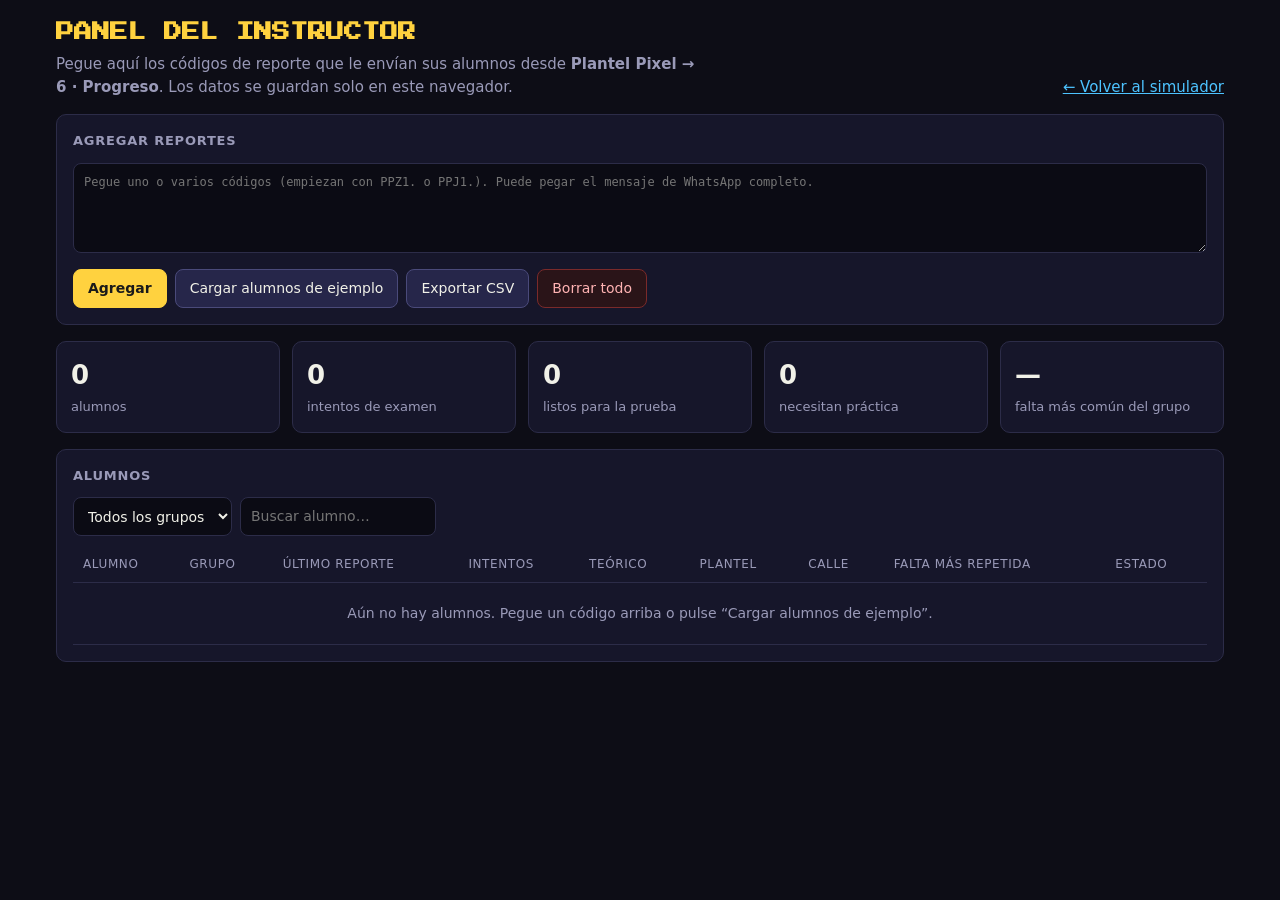
<file: instructor.html>
<!doctype html>
<html lang="es">
<head>
<meta charset="utf-8">
<meta name="viewport" content="width=device-width,initial-scale=1">
<title>Panel del Instructor</title>
<link rel="preconnect" href="https://fonts.googleapis.com">
<link href="https://fonts.googleapis.com/css2?family=Press+Start+2P&display=swap" rel="stylesheet">
<style>
:root{--bg:#0d0d16;--panel:#16162a;--line:#2c2c48;--fg:#f1f1e8;--mut:#9a9ab8;--acc:#ffd23f;--good:#3ddc84;--bad:#ff4d4d;--warn:#ffb347;--info:#4dc3ff;--c1:#ffd23f;--c2:#4dc3ff;--c3:#3ddc84}
*{box-sizing:border-box}
body{margin:0;background:var(--bg);color:var(--fg);font:15px/1.5 system-ui,-apple-system,"Segoe UI",Roboto,sans-serif}
header{padding:20px 16px 8px;max-width:1200px;margin:0 auto;display:flex;flex-wrap:wrap;align-items:flex-end;gap:12px;justify-content:space-between}
h1{font-family:'Press Start 2P',monospace;font-size:18px;color:var(--acc);margin:0 0 8px;line-height:1.4}
header p{margin:0;color:var(--mut);max-width:640px}
a{color:var(--info)}
main{max-width:1200px;margin:0 auto;padding:8px 16px 40px;display:grid;gap:16px;grid-template-columns:minmax(0,1fr)}
main>*,.det>*{min-width:0}
.card{background:var(--panel);border:1px solid var(--line);border-radius:10px;padding:16px}
.card h2{font-size:13px;letter-spacing:.06em;text-transform:uppercase;color:var(--mut);margin:0 0 12px}
textarea{width:100%;min-height:90px;background:#0b0b14;color:#bfe0ff;border:1px solid var(--line);border-radius:8px;padding:10px;font:12px/1.4 ui-monospace,Consolas,monospace;resize:vertical}
button{font:inherit;font-size:14px;background:#26264a;color:var(--fg);border:1px solid #4a4a7a;border-radius:8px;padding:8px 14px;cursor:pointer}
button:hover{background:#30305a}
button.pri{background:var(--acc);color:#1a1a1a;border-color:var(--acc);font-weight:600}
button.danger{border-color:#7a2a2a;color:#ffb3b3;background:#2a1418}
.row{display:flex;flex-wrap:wrap;gap:8px;align-items:center;margin-top:10px}
#msg{color:var(--good);min-height:1.5em}
#msg.err{color:var(--bad)}
.kpis{display:grid;grid-template-columns:repeat(auto-fit,minmax(170px,1fr));gap:12px}
.kpi{background:var(--panel);border:1px solid var(--line);border-radius:10px;padding:14px}
.kpi b{display:block;font-size:26px;font-variant-numeric:tabular-nums}
.kpi span{color:var(--mut);font-size:13px}
.filters{display:flex;flex-wrap:wrap;gap:8px;margin-bottom:10px}
select,input[type=search]{background:#0b0b14;color:var(--fg);border:1px solid var(--line);border-radius:8px;padding:8px 10px;font:inherit;font-size:14px}
.tw{overflow-x:auto}
table{width:100%;border-collapse:collapse;font-size:14px}
th,td{padding:9px 10px;border-bottom:1px solid var(--line);text-align:left;white-space:nowrap}
th{color:var(--mut);font-weight:500;font-size:12px;text-transform:uppercase;letter-spacing:.05em}
td.num{text-align:right;font-variant-numeric:tabular-nums}
tbody tr.st{cursor:pointer}
tbody tr.st:hover{background:#1d1d36}
tbody tr.sel{background:#232344}
.chip{display:inline-block;padding:2px 9px;border-radius:999px;font-size:12px;font-weight:600}
.ok{background:rgba(61,220,132,.15);color:var(--good)}
.mid{background:rgba(255,179,71,.15);color:var(--warn)}
.no{background:rgba(255,77,77,.15);color:var(--bad)}
.none{color:var(--mut)}
.det{display:grid;grid-template-columns:minmax(0,1fr) minmax(0,1fr);gap:16px}
@media(max-width:820px){.det{grid-template-columns:1fr}}
.bar{display:grid;grid-template-columns:1fr 110px 30px;gap:8px;align-items:center;font-size:13px;margin:5px 0}
.bar i{display:block;height:8px;border-radius:4px;background:var(--bad)}
.bar .t{overflow:hidden;text-overflow:ellipsis;white-space:nowrap}
.legend{display:flex;gap:14px;font-size:12px;color:var(--mut);margin-top:6px}
.legend i{display:inline-block;width:10px;height:10px;border-radius:2px;margin-right:5px;vertical-align:-1px}
details summary{cursor:pointer;color:var(--mut)}
.faults{font-size:13px;color:#ffc9c9;margin:4px 0 0 14px}
.empty{color:var(--mut);padding:20px;text-align:center}
svg text{fill:var(--mut);font-size:11px}
</style>
</head>
<body>
<header>
  <div>
    <h1>PANEL DEL INSTRUCTOR</h1>
    <p>Pegue aquí los códigos de reporte que le envían sus alumnos desde <b>Plantel Pixel → 6 · Progreso</b>. Los datos se guardan solo en este navegador.</p>
  </div>
  <a href="./">← Volver al simulador</a>
</header>
<main>
  <section class="card">
    <h2>Agregar reportes</h2>
    <textarea id="codes" placeholder="Pegue uno o varios códigos (empiezan con PPZ1. o PPJ1.). Puede pegar el mensaje de WhatsApp completo."></textarea>
    <div class="row">
      <button class="pri" id="add">Agregar</button>
      <button id="demo">Cargar alumnos de ejemplo</button>
      <button id="csv">Exportar CSV</button>
      <button class="danger" id="wipe">Borrar todo</button>
      <span id="msg"></span>
    </div>
  </section>

  <section class="kpis" id="kpis"></section>

  <section class="card">
    <h2>Alumnos</h2>
    <div class="filters">
      <select id="fGroup"><option value="">Todos los grupos</option></select>
      <input type="search" id="fName" placeholder="Buscar alumno…">
    </div>
    <div class="tw"><table>
      <thead><tr><th>Alumno</th><th>Grupo</th><th>Último reporte</th><th class="num">Intentos</th><th class="num">Teórico</th><th class="num">Plantel</th><th class="num">Calle</th><th>Falta más repetida</th><th>Estado</th></tr></thead>
      <tbody id="rows"></tbody>
    </table></div>
  </section>

  <section class="card" id="detail" hidden></section>
</main>

<script>
const $=id=>document.getElementById(id);
const esc=s=>String(s??'').replace(/[&<>"']/g,c=>({'&':'&amp;','<':'&lt;','>':'&gt;','"':'&quot;',"'":'&#39;'}[c]));
const KEY='pp_instr';
const load=()=>{try{return JSON.parse(localStorage.getItem(KEY))||{students:{}}}catch(e){return{students:{}}}};
const save=()=>{try{localStorage.setItem(KEY,JSON.stringify(DB))}catch(e){msg('No se pudo guardar en este navegador.',true)}};
let DB=load(),SEL=null;
const MN={teorico:'Teórico',sanjose:'Plantel San José',plantel:'Plantel (tutorial)',street:'Prueba en calle',city:'Manejo libre',sjlibre:'San José libre',alajuela:'Alajuela · taxi',centro:'Ruta: Centro de San José',r27:'Ruta 27',r32:'Ruta 32',tilaran:'Ruta Tilarán',manuel:'Ruta Manuel Antonio',cerro:'Ruta Cerro de la Muerte'};
for(const[k,n]of[['heredia','Heredia'],['alajuela','Alajuela'],['perez','Pérez Zeledón'],['rioclaro','Río Claro'],['limon','Limón'],['guapiles','Guápiles'],['sancarlos','San Carlos'],['nicoya','Nicoya'],['puntarenas','Puntarenas'],['liberia','Liberia']])MN['pl_'+k]='Plantel '+n+' (prelim.)';
for(const[k,n]of[['heredia','Heredia'],['alajuela','Alajuela'],['sanramon','San Ramón'],['cartago','Cartago'],['perez','Pérez Zeledón'],['rioclaro','Río Claro'],['sancarlos','San Carlos'],['guapiles','Guápiles'],['nicoya','Nicoya'],['liberia','Liberia']])MN['of_'+k]='Recorrido oficial '+n;
const fmtD=t=>new Date(t).toLocaleDateString('es-CR',{day:'2-digit',month:'short',year:'numeric'});
const fmtT=s=>`${String(s/60|0).padStart(2,'0')}:${String(s%60|0).padStart(2,'0')}`;
function msg(t,err){$('msg').textContent=t;$('msg').className=err?'err':''}

async function decode(code){const kind=code.slice(0,5),b=code.slice(5).replace(/-/g,'+').replace(/_/g,'/');const pad=b+'='.repeat((4-b.length%4)%4);const bin=atob(pad);
  if(kind==='PPJ1.')return JSON.parse(decodeURIComponent(escape(bin)));
  const bytes=new Uint8Array(bin.length);for(let i=0;i<bin.length;i++)bytes[i]=bin.charCodeAt(i);
  const ds=new Blob([bytes]).stream().pipeThrough(new DecompressionStream('deflate-raw'));return JSON.parse(await new Response(ds).text())}

function valid(r){return r&&typeof r==='object'&&typeof r.id==='string'&&Array.isArray(r.h)}
function merge(r){const id=r.id.slice(0,40);const old=DB.students[id];const hist=new Map();
  for(const a of(old?old.h:[]).concat(r.h))if(a&&typeof a.d==='number')hist.set(a.d+'|'+a.m,a);
  DB.students[id]={id,n:String(r.n||'SIN NOMBRE').slice(0,40),g:String(r.g||'').slice(0,40),at:Math.max(r.at||0,old?old.at:0),prog:r.prog||{},w:r.w||0,prof:(r.prof&&{lic:String(r.prof.lic||'').slice(0,8),dev:String(r.prof.dev||'').slice(0,8)})||(old&&old.prof)||null,first:old?old.first:Date.now(),h:[...hist.values()].sort((a,b)=>a.d-b.d).slice(-400)}}

$('add').onclick=async()=>{const codes=$('codes').value.match(/PP[ZJ]1\.[A-Za-z0-9_-]+/g)||[];if(!codes.length){msg('No encontré ningún código. Deben empezar con PPZ1. o PPJ1.',true);return}
  let ok=0,bad=0;for(const c of codes){try{const r=await decode(c);if(!valid(r))throw 0;merge(r);ok++}catch(e){bad++}}
  save();$('codes').value='';msg(`${ok} reporte${ok===1?'':'s'} agregado${ok===1?'':'s'}`+(bad?` · ${bad} no se pudieron leer (¿código incompleto?)`:''),bad&&!ok);render()};
$('wipe').onclick=()=>{if(!confirm('¿Borrar todos los alumnos de este navegador? No se puede deshacer.'))return;DB={students:{}};SEL=null;save();render();msg('Datos borrados.')};

// ---------- cálculo ----------
const FREE=new Set(['city','sjlibre','alajuela']);const exams=a=>a.filter(x=>!x.prac&&!FREE.has(x.m));
function best(s,ms){const v=s.h.filter(x=>(ms.includes(x.m)||(ms.includes('sanjose')&&/^(pl|of)_/.test(String(x.m))))&&!x.prac).map(x=>x.s);return v.length?Math.max(...v):null}
function topFault(h){const fc={};for(const a of h)for(const f of a.f||[])fc[f[0]]=(fc[f[0]]||0)+1;return Object.entries(fc).sort((a,b)=>b[1]-a[1])}
function status(s){const t=best(s,['teorico']),p=best(s,['plantel','sanjose']),c=best(s,['street']);const drv=exams(s.h).filter(x=>x.m!=='teorico').slice(-3);
  const avg=drv.length?drv.reduce((a,x)=>a+x.s,0)/drv.length:null;
  if(t>=70&&p>=80&&c>=80&&avg!==null&&avg>=80)return['Listo para la prueba','ok'];
  if(!drv.length&&t===null)return['Sin intentos','none'];
  if(avg!==null&&avg<65)return['Necesita práctica','no'];
  return['En progreso','mid']}
const cell=(v,min)=>v===null?'<span class="none">—</span>':`<span class="chip ${v>=min?'ok':'no'}">${v}</span>`;

// ---------- vista ----------
function render(){const all=Object.values(DB.students);const g=$('fGroup').value,q=$('fName').value.trim().toUpperCase();
  const groups=[...new Set(all.map(s=>s.g).filter(Boolean))].sort();$('fGroup').innerHTML='<option value="">Todos los grupos</option>'+groups.map(x=>`<option${x===g?' selected':''}>${esc(x)}</option>`).join('');
  const list=all.filter(s=>(!g||s.g===g)&&(!q||s.n.toUpperCase().includes(q))).sort((a,b)=>b.at-a.at);
  const att=list.reduce((n,s)=>n+exams(s.h).length,0),ready=list.filter(s=>status(s)[1]==='ok').length,need=list.filter(s=>status(s)[1]==='no').length;
  const gf=topFault(list.flatMap(s=>s.h));
  $('kpis').innerHTML=[[list.length,'alumnos'],[att,'intentos de examen'],[ready,'listos para la prueba'],[need,'necesitan práctica'],[gf[0]?gf[0][1]+'×':'—',gf[0]?'falta más común: '+esc(gf[0][0]):'falta más común del grupo']]
    .map(([v,l])=>`<div class="kpi"><b>${v}</b><span>${l}</span></div>`).join('');
  $('rows').innerHTML=list.length?list.map(s=>{const st=status(s),tf=topFault(s.h)[0];return`<tr class="st${s.id===SEL?' sel':''}" data-id="${esc(s.id)}"><td><b>${esc(s.n)}</b>${s.prof&&s.prof.lic&&s.prof.lic!=='-'?` <span class="chip">${esc(s.prof.lic)}</span>`:''}${s.prof&&s.prof.dev?` <span class="none">${s.prof.dev==='movil'?'teléfono':'computadora'}</span>`:''}</td><td>${esc(s.g)||'<span class="none">—</span>'}</td><td>${fmtD(s.at)}</td><td class="num">${exams(s.h).length}</td>
      <td class="num">${cell(best(s,['teorico']),70)}</td><td class="num">${cell(best(s,['plantel','sanjose']),80)}</td><td class="num">${cell(best(s,['street']),80)}</td>
      <td style="max-width:260px;overflow:hidden;text-overflow:ellipsis">${tf?esc(tf[0])+` <span class="none">(${tf[1]}×)</span>`:'<span class="none">—</span>'}</td><td><span class="chip ${st[1]}">${st[0]}</span></td></tr>`}).join('')
    :`<tr><td colspan="9" class="empty">Aún no hay alumnos. Pegue un código arriba o pulse “Cargar alumnos de ejemplo”.</td></tr>`;
  for(const tr of document.querySelectorAll('tr.st'))tr.onclick=()=>{SEL=tr.dataset.id;render();$('detail').scrollIntoView({behavior:'smooth',block:'start'})};
  renderDetail()}
$('fGroup').onchange=render;$('fName').oninput=render;

function chart(h){const pts=exams(h).slice(-30);if(pts.length<2)return'<div class="empty">Se necesitan al menos 2 intentos para ver la evolución.</div>';
  const W=520,H=180,L=34,R=10,T=10,B=24,n=pts.length,X=i=>L+(W-L-R)*i/(n-1),Y=v=>T+(H-T-B)*(1-v/100);
  const ser={teo:{c:'var(--c1)',m:['teorico']},pla:{c:'var(--c2)',m:['plantel','sanjose']},cal:{c:'var(--c3)',m:['street']}};
  let s=`<svg viewBox="0 0 ${W} ${H}" width="100%" role="img" aria-label="Evolución de notas">`;
  for(const v of[0,50,70,80,100]){s+=`<line x1="${L}" x2="${W-R}" y1="${Y(v)}" y2="${Y(v)}" stroke="${v===80||v===70?'#5a5a2a':'#2c2c48'}" ${v===80||v===70?'stroke-dasharray="4 4"':''}/><text x="${L-6}" y="${Y(v)+4}" text-anchor="end">${v}</text>`}
  for(const k in ser){const idx=pts.map((p,i)=>[p,i]).filter(([p])=>ser[k].m.includes(p.m));if(!idx.length)continue;
    s+=`<polyline fill="none" stroke="${ser[k].c}" stroke-width="2" points="${idx.map(([p,i])=>X(i)+','+Y(p.s)).join(' ')}"/>`;
    for(const[p,i]of idx)s+=`<circle cx="${X(i)}" cy="${Y(p.s)}" r="4" fill="${p.ok?ser[k].c:'var(--bg)'}" stroke="${ser[k].c}" stroke-width="2"><title>${esc(MN[p.m])} · ${p.s} · ${fmtD(p.d)}</title></circle>`}
  s+=`<text x="${L}" y="${H-6}">más antiguo</text><text x="${W-R}" y="${H-6}" text-anchor="end">más reciente</text></svg>`;
  return s+`<div class="legend"><span><i style="background:var(--c1)"></i>Teórico (mín. 70)</span><span><i style="background:var(--c2)"></i>Plantel (mín. 80)</span><span><i style="background:var(--c3)"></i>Calle (mín. 80)</span><span>● aprobado · ○ reprobado</span></div>`}

function renderDetail(){const d=$('detail');const s=DB.students[SEL];if(!s){d.hidden=true;return}d.hidden=false;
  const tf=topFault(s.h).slice(0,8),mx=tf.length?tf[0][1]:1;const st=status(s);
  const tp={};for(const a of s.h)if(a.m==='teorico'&&a.tp)for(const k in a.tp)tp[k]=(tp[k]||0)+a.tp[k];const tpl=Object.entries(tp).sort((a,b)=>b[1]-a[1]);
  const city=s.h.filter(a=>a.m==='city');
  d.innerHTML=`<div class="row" style="margin:0 0 12px;justify-content:space-between"><div><h2 style="margin:0">Detalle</h2><div style="font-size:20px;font-weight:700">${esc(s.n)} <span class="chip ${st[1]}">${st[0]}</span></div>
      <div class="none">${esc(s.g)||'Sin grupo'} · último reporte ${fmtD(s.at)} · ${s.w} preguntas teóricas pendientes de repasar${city.length?` · ${city.length} sesiones de calle libre`:''}</div></div>
      <div class="row" style="margin:0"><button id="close">Cerrar</button><button class="danger" id="del">Quitar alumno</button></div></div>
    <div class="det"><div class="card" style="background:#12122a"><h2>Evolución de notas</h2>${chart(s.h)}</div>
      <div class="card" style="background:#12122a"><h2>Faltas más repetidas</h2>${tf.length?tf.map(([t,n])=>`<div class="bar"><span class="t" title="${esc(t)}">${esc(t)}</span><i style="width:${Math.max(6,100*n/mx)}px"></i><span>${n}×</span></div>`).join(''):'<div class="empty">Sin faltas registradas.</div>'}
      ${tpl.length?`<h2 style="margin-top:16px">Temas del teórico con más errores</h2>`+tpl.slice(0,5).map(([t,n])=>`<div class="bar"><span class="t">${esc(t)}</span><i style="width:${Math.max(6,100*n/tpl[0][1])}px;background:var(--warn)"></i><span>${n}</span></div>`).join(''):''}</div></div>
    <div class="card" style="background:#12122a;margin-top:16px"><h2>Intentos</h2><div class="tw"><table><thead><tr><th>Fecha</th><th>Prueba</th><th class="num">Nota</th><th>Resultado</th><th class="num">Duración</th><th>Faltas</th></tr></thead><tbody>
      ${s.h.slice().reverse().slice(0,60).map(a=>{const res=a.m==='city'?`<span class="none">${a.tk?a.tk[0]:0} destinos</span>`:a.prac?'<span class="none">Práctica</span>':a.ok?'<span class="chip ok">Aprobado</span>':a.fin===false?'<span class="chip mid">Sin terminar</span>':'<span class="chip no">Reprobado</span>';
        const f=a.f||[];return`<tr><td>${fmtD(a.d)}</td><td>${esc(MN[a.m]||a.m)}</td><td class="num">${a.s}${a.m==='city'?' pts':''}</td><td>${res}</td><td class="num">${a.t?fmtT(a.t):a.n?a.c+'/'+a.n:'—'}</td>
        <td>${f.length?`<details><summary>${f.length} falta${f.length>1?'s':''}</summary>${f.map(x=>`<div class="faults">Cat. ${esc(x[1])} · ${esc(x[0])}</div>`).join('')}</details>`:'<span class="none">—</span>'}</td></tr>`}).join('')}
    </tbody></table></div></div>`;
  $('close').onclick=()=>{SEL=null;render()};
  $('del').onclick=()=>{if(!confirm(`¿Quitar a ${s.n} del panel?`))return;delete DB.students[s.id];SEL=null;save();render()}}

$('csv').onclick=()=>{const rows=[['Alumno','Grupo','Ultimo reporte','Intentos','Mejor teorico','Mejor plantel','Mejor calle','Estado','Falta mas repetida']];
  for(const s of Object.values(DB.students)){const tf=topFault(s.h)[0];rows.push([s.n,s.g,new Date(s.at).toISOString().slice(0,10),exams(s.h).length,best(s,['teorico'])??'',best(s,['plantel','sanjose'])??'',best(s,['street'])??'',status(s)[0],tf?tf[0]:''])}
  const csv=rows.map(r=>r.map(v=>`"${String(v).replace(/"/g,'""')}"`).join(',')).join('\r\n');const a=document.createElement('a');a.href=URL.createObjectURL(new Blob(['﻿'+csv],{type:'text/csv'}));a.download='alumnos-plantel-pixel.csv';a.click()};

// ---------- ejemplo ----------
$('demo').onclick=()=>{const F=['No usó direccional DERECHA al doblar','No hizo ALTO total antes de la línea','Exceso de velocidad: 31 km/h en zona de 25','Tocar o botar un cono (baliza)','No cedió el paso a quien circula en la rotonda','Detenerse durante el retroceso','No usó direccional IZQUIERDA al circular (salida posterior a la 1ª)','Adelantar sin poner la direccional IZQUIERDA'];
  const R=(a,b)=>a+Math.random()*(b-a)|0,now=Date.now(),day=864e5;
  const mk=(n,g,skill)=>{const h=[];let t=now-R(18,30)*day;for(let i=0;i<R(8,16);i++){t+=R(1,3)*day*.6;const m=['teorico','sanjose','plantel','street','city'][R(0,5)];const lvl=skill+i*R(1,4);
      if(m==='teorico'){const s=Math.min(100,R(lvl-15,lvl+10));h.push({d:t,m,s,ok:s>=70,n:40,c:Math.round(s*.4),tp:{'SEÑALES':R(0,4),'PRIORIDAD Y ROTONDAS':R(0,5),'VELOCIDAD Y DISTANCIA':R(0,3)}});continue}
      const nf=Math.max(0,R(0,6)-Math.floor(i/4)+(skill<50?2:0));const f=[];for(let k=0;k<nf;k++){const tx=F[R(0,F.length)];f.push([tx,['I','II','II','III'][R(0,4)],R(10,300),0,0])}
      const s=m==='city'?R(200,1400):Math.max(0,100-f.reduce((a,x)=>a+({I:32,II:12,III:8,IV:4})[x[1]],0));h.push({d:t,m,s,ok:m==='city'?null:s>=80,fin:true,t:R(120,420),tk:[5,7],f})}
    return{v:1,id:'demo'+n.replace(/\W/g,''),n,g,at:t,prog:{},h,w:R(0,12)}};
  [['ANA MORA','GRUPO SABADO',55],['LUIS ARAYA','GRUPO SABADO',35],['MARIA SOLANO','GRUPO NOCHE',70],['DIEGO VARGAS','GRUPO NOCHE',45],['SOFIA JIMENEZ','GRUPO SABADO',62]].forEach(([n,g,k])=>merge(mk(n,g,k)));
  save();render();msg('Se cargaron 5 alumnos de ejemplo (puede quitarlos uno por uno o con “Borrar todo”).')};

render();
</script>
</body>
</html>
</file>
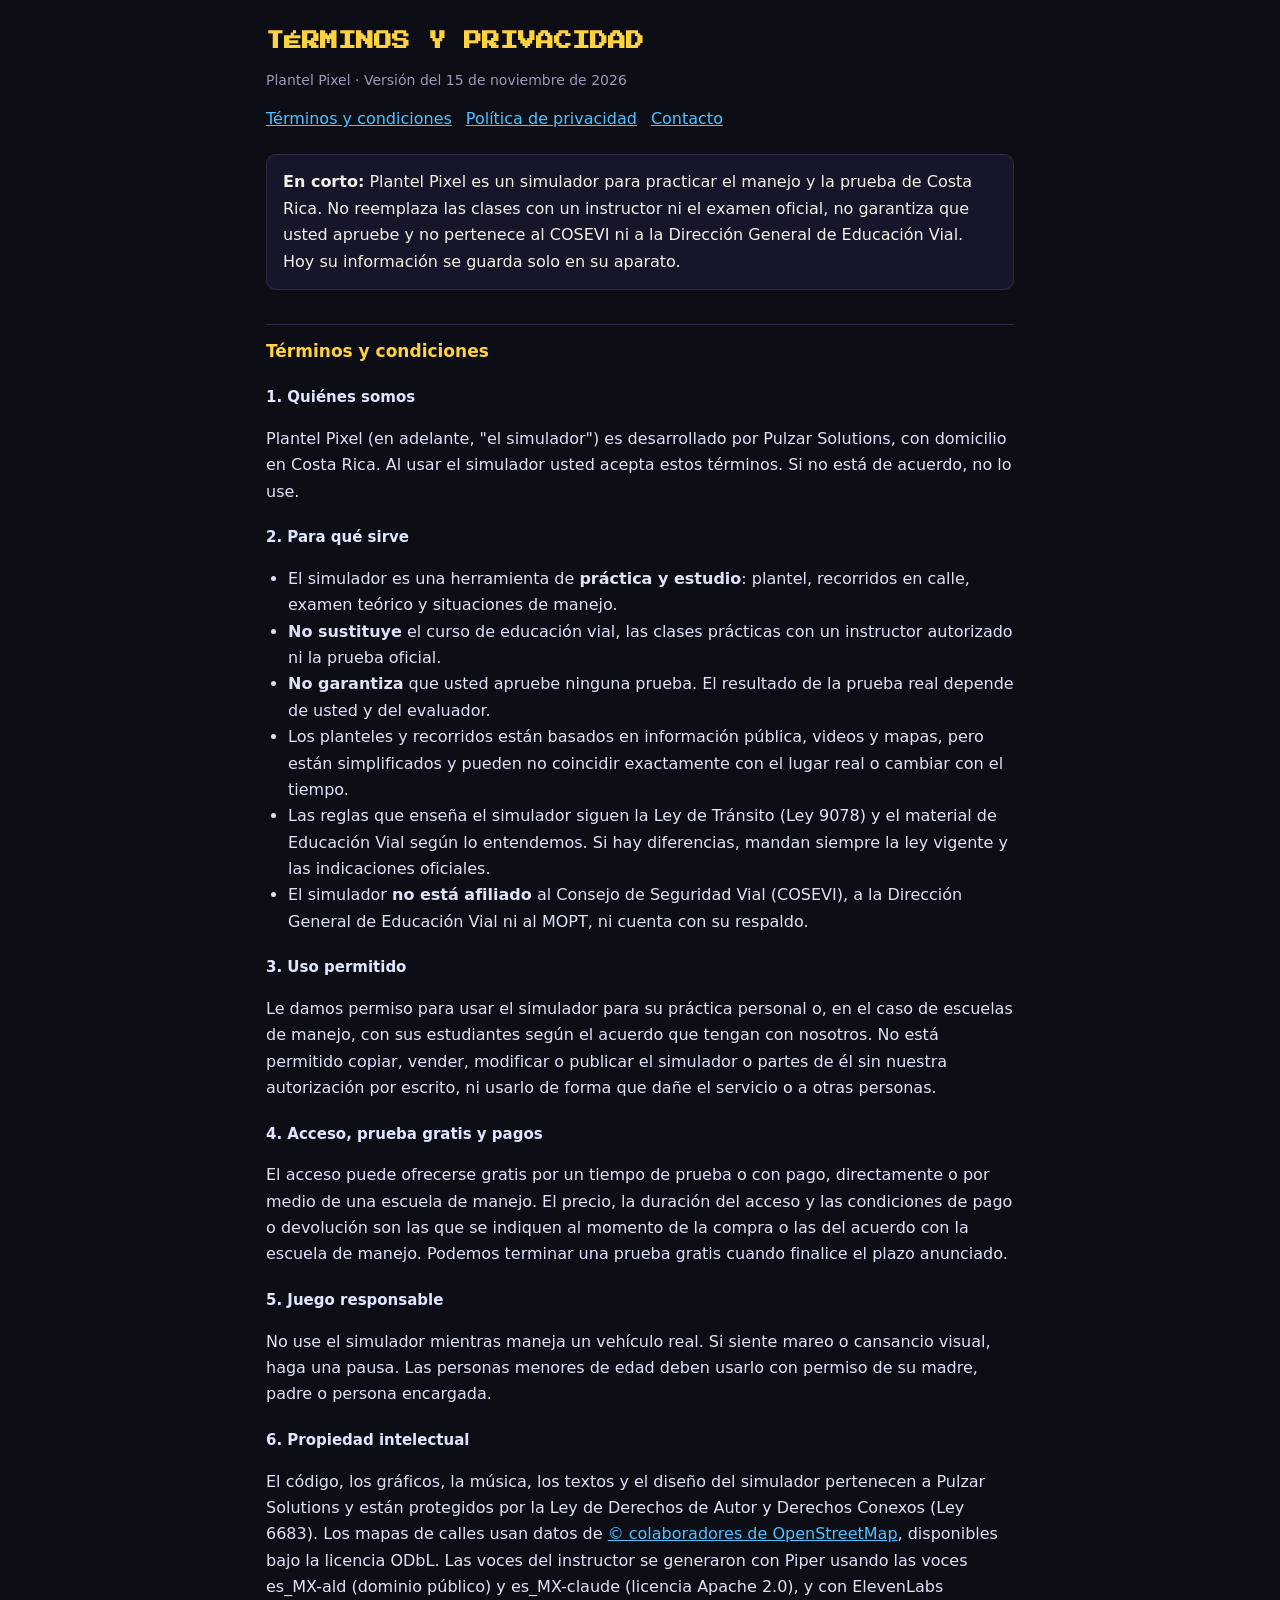
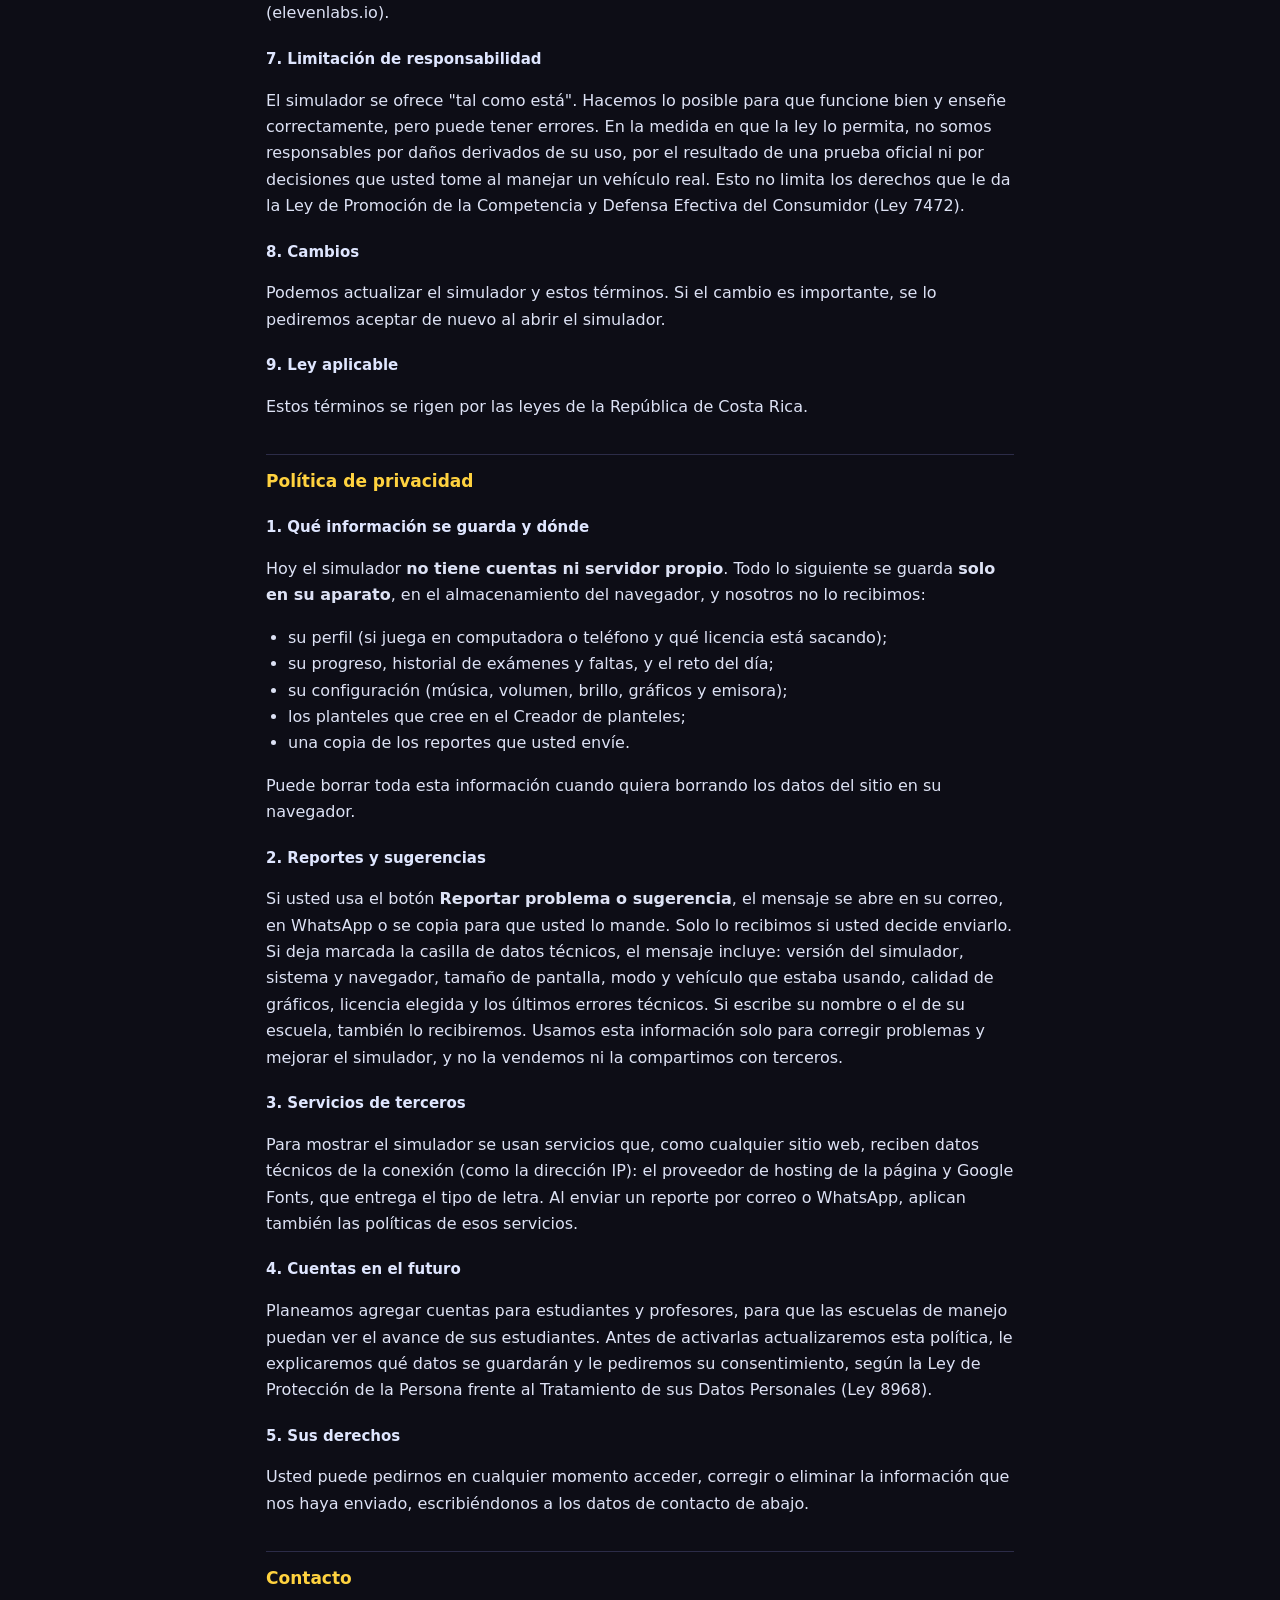
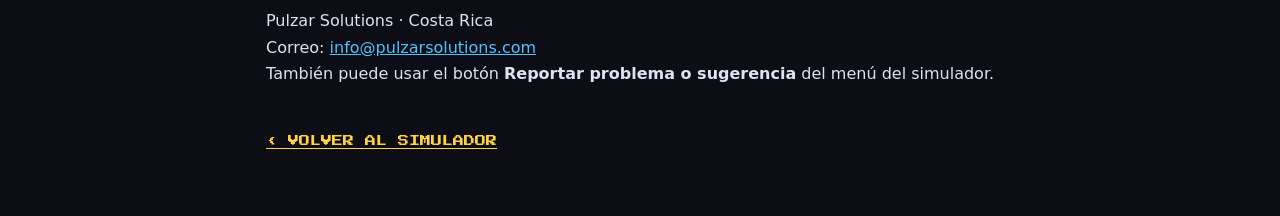
<file: terminos.html>
<!doctype html>
<html lang="es">
<head>
<meta charset="utf-8">
<meta name="viewport" content="width=device-width,initial-scale=1">
<title>Términos y privacidad · Plantel Pixel</title>
<link rel="preconnect" href="https://fonts.googleapis.com">
<link href="https://fonts.googleapis.com/css2?family=Press+Start+2P&display=swap" rel="stylesheet">
<style>
:root{--bg:#0d0d16;--panel:#16162a;--line:#2c2c48;--fg:#f1f1e8;--mut:#9a9ab8;--acc:#ffd23f;--info:#4dc3ff}
*{box-sizing:border-box}
body{margin:0;background:var(--bg);color:var(--fg);font:16px/1.65 system-ui,-apple-system,"Segoe UI",Roboto,sans-serif}
main{max-width:780px;margin:0 auto;padding:28px 16px 60px}
h1{font-family:'Press Start 2P',monospace;font-size:18px;color:var(--acc);line-height:1.5;margin:0 0 6px}
h2{font-size:17px;color:var(--acc);margin:34px 0 8px;padding-top:12px;border-top:1px solid var(--line)}
h3{font-size:15px;margin:20px 0 4px;color:#dfe6ff}
p,li{color:#dde2f5}ul{padding-left:22px}
a{color:var(--info)}
.mut{color:var(--mut);font-size:14px}
.card{background:var(--panel);border:1px solid var(--line);border-radius:10px;padding:14px 16px;margin:16px 0}
nav a{display:inline-block;margin:0 14px 6px 0}
.back{display:inline-block;margin-top:30px;font-family:'Press Start 2P',monospace;font-size:11px;color:var(--acc)}
</style>
</head>
<body>
<main>
<h1>TÉRMINOS Y PRIVACIDAD</h1>
<p class="mut">Plantel Pixel · Versión del 15 de noviembre de 2026</p>
<nav><a href="#terminos">Términos y condiciones</a><a href="#privacidad">Política de privacidad</a><a href="#contacto">Contacto</a></nav>

<div class="card"><b>En corto:</b> Plantel Pixel es un simulador para practicar el manejo y la prueba de Costa Rica. No reemplaza las clases con un instructor ni el examen oficial, no garantiza que usted apruebe y no pertenece al COSEVI ni a la Dirección General de Educación Vial. Hoy su información se guarda solo en su aparato.</div>

<h2 id="terminos">Términos y condiciones</h2>

<h3>1. Quiénes somos</h3>
<p>Plantel Pixel (en adelante, "el simulador") es desarrollado por Pulzar Solutions, con domicilio en Costa Rica. Al usar el simulador usted acepta estos términos. Si no está de acuerdo, no lo use.</p>

<h3>2. Para qué sirve</h3>
<ul>
<li>El simulador es una herramienta de <b>práctica y estudio</b>: plantel, recorridos en calle, examen teórico y situaciones de manejo.</li>
<li><b>No sustituye</b> el curso de educación vial, las clases prácticas con un instructor autorizado ni la prueba oficial.</li>
<li><b>No garantiza</b> que usted apruebe ninguna prueba. El resultado de la prueba real depende de usted y del evaluador.</li>
<li>Los planteles y recorridos están basados en información pública, videos y mapas, pero están simplificados y pueden no coincidir exactamente con el lugar real o cambiar con el tiempo.</li>
<li>Las reglas que enseña el simulador siguen la Ley de Tránsito (Ley 9078) y el material de Educación Vial según lo entendemos. Si hay diferencias, mandan siempre la ley vigente y las indicaciones oficiales.</li>
<li>El simulador <b>no está afiliado</b> al Consejo de Seguridad Vial (COSEVI), a la Dirección General de Educación Vial ni al MOPT, ni cuenta con su respaldo.</li>
</ul>

<h3>3. Uso permitido</h3>
<p>Le damos permiso para usar el simulador para su práctica personal o, en el caso de escuelas de manejo, con sus estudiantes según el acuerdo que tengan con nosotros. No está permitido copiar, vender, modificar o publicar el simulador o partes de él sin nuestra autorización por escrito, ni usarlo de forma que dañe el servicio o a otras personas.</p>

<h3>4. Acceso, prueba gratis y pagos</h3>
<p>El acceso puede ofrecerse gratis por un tiempo de prueba o con pago, directamente o por medio de una escuela de manejo. El precio, la duración del acceso y las condiciones de pago o devolución son las que se indiquen al momento de la compra o las del acuerdo con la escuela de manejo. Podemos terminar una prueba gratis cuando finalice el plazo anunciado.</p>

<h3>5. Juego responsable</h3>
<p>No use el simulador mientras maneja un vehículo real. Si siente mareo o cansancio visual, haga una pausa. Las personas menores de edad deben usarlo con permiso de su madre, padre o persona encargada.</p>

<h3>6. Propiedad intelectual</h3>
<p>El código, los gráficos, la música, los textos y el diseño del simulador pertenecen a Pulzar Solutions y están protegidos por la Ley de Derechos de Autor y Derechos Conexos (Ley 6683). Los mapas de calles usan datos de <a href="https://www.openstreetmap.org/copyright" target="_blank" rel="noopener">© colaboradores de OpenStreetMap</a>, disponibles bajo la licencia ODbL. Las voces del instructor se generaron con Piper usando las voces es_MX-ald (dominio público) y es_MX-claude (licencia Apache 2.0), y con ElevenLabs (elevenlabs.io).</p>

<h3>7. Limitación de responsabilidad</h3>
<p>El simulador se ofrece "tal como está". Hacemos lo posible para que funcione bien y enseñe correctamente, pero puede tener errores. En la medida en que la ley lo permita, no somos responsables por daños derivados de su uso, por el resultado de una prueba oficial ni por decisiones que usted tome al manejar un vehículo real. Esto no limita los derechos que le da la Ley de Promoción de la Competencia y Defensa Efectiva del Consumidor (Ley 7472).</p>

<h3>8. Cambios</h3>
<p>Podemos actualizar el simulador y estos términos. Si el cambio es importante, se lo pediremos aceptar de nuevo al abrir el simulador.</p>

<h3>9. Ley aplicable</h3>
<p>Estos términos se rigen por las leyes de la República de Costa Rica.</p>

<h2 id="privacidad">Política de privacidad</h2>

<h3>1. Qué información se guarda y dónde</h3>
<p>Hoy el simulador <b>no tiene cuentas ni servidor propio</b>. Todo lo siguiente se guarda <b>solo en su aparato</b>, en el almacenamiento del navegador, y nosotros no lo recibimos:</p>
<ul>
<li>su perfil (si juega en computadora o teléfono y qué licencia está sacando);</li>
<li>su progreso, historial de exámenes y faltas, y el reto del día;</li>
<li>su configuración (música, volumen, brillo, gráficos y emisora);</li>
<li>los planteles que cree en el Creador de planteles;</li>
<li>una copia de los reportes que usted envíe.</li>
</ul>
<p>Puede borrar toda esta información cuando quiera borrando los datos del sitio en su navegador.</p>

<h3>2. Reportes y sugerencias</h3>
<p>Si usted usa el botón <b>Reportar problema o sugerencia</b>, el mensaje se abre en su correo, en WhatsApp o se copia para que usted lo mande. Solo lo recibimos si usted decide enviarlo. Si deja marcada la casilla de datos técnicos, el mensaje incluye: versión del simulador, sistema y navegador, tamaño de pantalla, modo y vehículo que estaba usando, calidad de gráficos, licencia elegida y los últimos errores técnicos. Si escribe su nombre o el de su escuela, también lo recibiremos. Usamos esta información solo para corregir problemas y mejorar el simulador, y no la vendemos ni la compartimos con terceros.</p>

<h3>3. Servicios de terceros</h3>
<p>Para mostrar el simulador se usan servicios que, como cualquier sitio web, reciben datos técnicos de la conexión (como la dirección IP): el proveedor de hosting de la página y Google Fonts, que entrega el tipo de letra. Al enviar un reporte por correo o WhatsApp, aplican también las políticas de esos servicios.</p>

<h3>4. Cuentas en el futuro</h3>
<p>Planeamos agregar cuentas para estudiantes y profesores, para que las escuelas de manejo puedan ver el avance de sus estudiantes. Antes de activarlas actualizaremos esta política, le explicaremos qué datos se guardarán y le pediremos su consentimiento, según la Ley de Protección de la Persona frente al Tratamiento de sus Datos Personales (Ley 8968).</p>

<h3>5. Sus derechos</h3>
<p>Usted puede pedirnos en cualquier momento acceder, corregir o eliminar la información que nos haya enviado, escribiéndonos a los datos de contacto de abajo.</p>

<h2 id="contacto">Contacto</h2>
<p>Pulzar Solutions · Costa Rica<br>Correo: <a href="mailto:info@pulzarsolutions.com">info@pulzarsolutions.com</a><br>También puede usar el botón <b>Reportar problema o sugerencia</b> del menú del simulador.</p>

<a class="back" href="index.html">‹ VOLVER AL SIMULADOR</a>
</main>
</body>
</html>
</file>
<file: css/juego.css>
:root{--u:2px;--bg:#0d0d16;--fg:#f4f4e8;--acc:#ffd23f;--bad:#ff4d4d;--good:#3ddc84;--info:#4dc3ff}
*{box-sizing:border-box}
html,body{margin:0;height:100%;background:var(--bg);color:var(--fg);font-family:'Press Start 2P',monospace;overflow:hidden}
#wrap{position:fixed;left:50%;top:50%;transform:translate(-50%,-50%);aspect-ratio:16/9;width:min(100vw,177.78vh);width:min(100vw,177.78dvh)}
#game{width:100%;height:100%;image-rendering:pixelated;image-rendering:crisp-edges;display:block;background:#000}
.hidden{display:none!important}
.ldScene{position:relative;width:calc(var(--u)*190);height:calc(var(--u)*64);overflow:hidden;border-radius:calc(var(--u)*3);background:linear-gradient(180deg,#ff9a5a 0%,#ffc37a 34%,#ffe2a8 52%,#2f6b2a 52%);box-shadow:0 0 0 calc(var(--u)*1) #000,0 0 0 calc(var(--u)*2) #4f5288,0 calc(var(--u)*4) calc(var(--u)*10) rgba(0,0,0,.5)}
.ldSun{position:absolute;left:62%;top:14%;width:calc(var(--u)*16);height:calc(var(--u)*16);border-radius:50%;background:#fff3c4;box-shadow:0 0 calc(var(--u)*10) #ffd27a}
.ldHills,.ldTrees{position:absolute;left:0;width:200%;will-change:transform}
.ldHills{top:24%;height:30%;background:radial-gradient(ellipse 12% 100% at 10% 100%,#6b6aa8 98%,transparent 100%),radial-gradient(ellipse 16% 120% at 32% 100%,#5c5b98 98%,transparent 100%),radial-gradient(ellipse 13% 90% at 55% 100%,#6b6aa8 98%,transparent 100%),radial-gradient(ellipse 15% 110% at 80% 100%,#5c5b98 98%,transparent 100%);background-size:50% 100%;animation:ldMove 9s linear infinite}
.ldTrees{top:40%;height:14%;background:radial-gradient(circle at 50% 70%,#24602a 58%,transparent 62%);background-size:calc(var(--u)*9) 100%;animation:ldMove 3.5s linear infinite}
.ldRoadB{position:absolute;left:0;right:0;top:60%;height:30%;background:linear-gradient(180deg,#ecece4 0 6%,#3a3a43 6% 94%,#ecece4 94%)}
.ldLines{position:absolute;left:0;top:47%;width:200%;height:calc(var(--u)*1.4);background:repeating-linear-gradient(90deg,#ffd23f 0 calc(var(--u)*9),transparent calc(var(--u)*9) calc(var(--u)*18));will-change:transform;animation:ldLn .42s linear infinite}
.ldCone{position:absolute;top:57%;width:calc(var(--u)*5);height:calc(var(--u)*7);background:linear-gradient(180deg,#ff7b00 0 35%,#fff 35% 55%,#ff7b00 55%);clip-path:polygon(50% 0,100% 100%,0 100%);will-change:transform;animation:ldCone 2.1s linear infinite}
.ldCone.k2{animation-delay:-.7s}.ldCone.k3{animation-delay:-1.4s}
.ldCar{position:absolute;left:28%;top:56%;width:calc(var(--u)*46);will-change:transform;animation:ldBump .26s steps(2) infinite}
.ldCarS{display:block;width:100%;image-rendering:pixelated}
.ldW{transform-box:fill-box;transform-origin:center;animation:ldSpin .25s steps(4) infinite}
.ldPuff{position:absolute;left:calc(var(--u)*-3);top:62%;width:calc(var(--u)*4);height:calc(var(--u)*4);border-radius:50%;background:rgba(235,235,240,.8);opacity:0;animation:ldPuff .9s linear infinite}
.ldPuff.p2{animation-delay:.3s}.ldPuff.p3{animation-delay:.6s}
.ldT{font-size:calc(var(--u)*8);margin:0;color:var(--acc);text-shadow:calc(var(--u)*1.5) calc(var(--u)*1.5) 0 #b8341b,calc(var(--u)*3) calc(var(--u)*3) 0 #000}
.ldT i{display:inline-block;font-style:normal;animation:ldDot 1.2s steps(1) infinite}.ldT i:nth-child(2){animation-delay:.2s}.ldT i:nth-child(3){animation-delay:.4s}
.ldBar{width:calc(var(--u)*120);height:calc(var(--u)*3);background:#14142a;box-shadow:0 0 0 calc(var(--u)*1) #4f5288;overflow:hidden;border-radius:calc(var(--u)*2)}
.ldBar b{display:block;width:40%;height:100%;background:linear-gradient(90deg,#ffd23f,#ff9f1c);will-change:transform;animation:ldBarA 1.1s ease-in-out infinite}
.ldTip{color:#9cf;font-size:calc(var(--u)*3.8);max-width:calc(var(--u)*230);line-height:1.7}
@keyframes ldMove{to{transform:translateX(-50%)}}
@keyframes ldLn{to{transform:translateX(calc(var(--u)*-18))}}
@keyframes ldCone{from{transform:translateX(calc(var(--u)*200))}to{transform:translateX(calc(var(--u)*-12))}}
@keyframes ldBump{50%{transform:translateY(calc(var(--u)*-.6))}}
@keyframes ldSpin{to{transform:rotate(360deg)}}
@keyframes ldPuff{0%{opacity:.85;transform:translate(0,0) scale(.6)}100%{opacity:0;transform:translate(calc(var(--u)*-16),calc(var(--u)*-6)) scale(1.8)}}
@keyframes ldDot{0%,100%{opacity:0}30%,80%{opacity:1}}
@keyframes ldBarA{0%{transform:translateX(-100%)}100%{transform:translateX(250%)}}
#splash{--u:clamp(2px,min(.42vw,.75vh),7px);position:fixed;inset:0;z-index:9999;display:flex;flex-direction:column;align-items:center;justify-content:center;gap:calc(var(--u)*5);background:radial-gradient(ellipse at 50% 40%,#1c2148,#06060e 70%);transition:opacity .45s;font-family:'Press Start 2P',monospace}
#splash.out{opacity:0;pointer-events:none}
#splash h1{font-size:calc(var(--u)*13);margin:0;color:#ffd23f;text-shadow:calc(var(--u)*2) calc(var(--u)*2) 0 #b8341b,calc(var(--u)*4) calc(var(--u)*4) 0 #000}
#hud{position:absolute;inset:0;pointer-events:none;font-size:calc(var(--u)*5);line-height:1.4}
.box{background:linear-gradient(180deg,rgba(34,36,70,.9),rgba(10,11,24,.9));border:calc(var(--u)*1) solid #05050c;box-shadow:inset 0 calc(var(--u)*1) 0 rgba(255,255,255,.16),inset 0 0 0 calc(var(--u)*1) #4f5288,inset 0 calc(var(--u)*-2) 0 rgba(0,0,0,.35),0 calc(var(--u)*2) calc(var(--u)*4) rgba(0,0,0,.45);padding:calc(var(--u)*3);border-radius:calc(var(--u)*1.5)}
#taskbox{position:absolute;left:calc(var(--u)*4);top:calc(var(--u)*4);width:calc(var(--u)*200)}
#tasknum{color:var(--acc);margin-bottom:calc(var(--u)*2)}
#tasktxt{font-size:calc(var(--u)*4.4)}
#scorebox{position:absolute;right:calc(var(--u)*4);top:calc(var(--u)*4);text-align:right;min-width:calc(var(--u)*70)}
#scoreLbl{font-size:calc(var(--u)*4)}
#score{font-size:calc(var(--u)*10);color:var(--good)}
#score.low{color:var(--bad)}
#time{font-size:calc(var(--u)*4)}
#dash{position:absolute;left:calc(var(--u)*4);bottom:calc(var(--u)*6);display:flex;align-items:center;gap:calc(var(--u)*4)}
#speedo{font-size:calc(var(--u)*12);min-width:calc(var(--u)*44);text-align:right}
#speedo small{font-size:calc(var(--u)*4);display:block;color:#aaa}
#speedo.warn{color:var(--acc)}#speedo.over{color:var(--bad);animation:bl .4s steps(1) infinite}
#pedal{width:calc(var(--u)*4);height:calc(var(--u)*24);background:#222;border:calc(var(--u)*1) solid #000;position:relative}
#pedBar{position:absolute;left:0;right:0;bottom:0;height:0;background:var(--good)}
#pedBar.brk{background:var(--bad)}
#hud.fp #dash,#hud.fp #keys{display:none}
#gear{font-size:calc(var(--u)*10);color:var(--acc);width:calc(var(--u)*14);text-align:center}
#gear.r{color:#fff;background:#b00;}
#limit{width:calc(var(--u)*22);height:calc(var(--u)*22);border-radius:50%;background:#fff;border:calc(var(--u)*3) solid #d00;color:#000;display:flex;align-items:center;justify-content:center;font-size:calc(var(--u)*6)}
#fsBtn{min-width:0;position:fixed;top:8px;right:8px;z-index:50;font:inherit;font-size:13px;padding:7px 11px;border:2px solid #fff;background:rgba(20,20,40,.85);color:#fff;cursor:pointer;border-radius:4px}
#fsBtn.on{background:#c1121f;font-size:15px;padding:9px 14px}
@media (max-height:520px){#fsBtn{font-size:11px;padding:4px 7px}#fsBtn.on{font-size:12px;padding:5px 9px}}
#garage{gap:calc(var(--u)*2.5)}
#welScr button.sel,#welScr button.sel small{background:var(--acc);color:#000}
#belt{font-size:calc(var(--u)*4);padding:calc(var(--u)*2)}
#belt.off{color:#fff;background:var(--bad);animation:bl .6s steps(1) infinite}
#belt.on{color:var(--good)}
.sig{font-size:calc(var(--u)*10);color:#333}
.sig.on{color:var(--good);text-shadow:0 0 calc(var(--u)*3) var(--good)}
#mini{position:absolute;right:calc(var(--u)*4);bottom:calc(var(--u)*6);border:calc(var(--u)*1) solid #000;box-shadow:0 0 0 calc(var(--u)*1) #4a4a6a;image-rendering:pixelated;width:calc(var(--u)*90)}
#toasts{position:absolute;right:calc(var(--u)*4);top:calc(var(--u)*40);display:flex;flex-direction:column;gap:calc(var(--u)*2);align-items:stretch;width:calc(var(--u)*120)}
.toast{padding:calc(var(--u)*2.5);font-size:calc(var(--u)*3.6);text-align:center;border:calc(var(--u)*1) solid #000;animation:pop .25s steps(3)}
.toast.bad{background:#7a0d14;box-shadow:inset 0 0 0 calc(var(--u)*1) var(--bad)}
.toast.good{background:#0d5a32;box-shadow:inset 0 0 0 calc(var(--u)*1) var(--good)}
.toast.info{background:#0d3a5a;box-shadow:inset 0 0 0 calc(var(--u)*1) var(--info)}
.toast b{display:block;margin-bottom:calc(var(--u)*1.5)}
#evBox{position:absolute;left:50%;top:50%;transform:translate(-50%,-50%);width:calc(var(--u)*300);max-height:92%;overflow-y:auto;background:rgba(12,12,28,.95);border:calc(var(--u)*1) solid #ffd23f;padding:calc(var(--u)*5);font-size:calc(var(--u)*4.2);line-height:1.5;pointer-events:auto;z-index:30;text-align:left}
#evBox p{margin:calc(var(--u)*2) 0}#evBox button{display:block;width:100%;text-align:left;margin:calc(var(--u)*2) 0;font-size:calc(var(--u)*3.8);padding:calc(var(--u)*2.5);min-width:0;line-height:1.4}
#dlgFace{position:absolute;left:calc(50% - var(--u)*139);bottom:calc(var(--u)*40);width:calc(var(--u)*30);height:calc(var(--u)*30);image-rendering:pixelated;border:calc(var(--u)*1) solid #000;box-shadow:0 calc(var(--u)*1.5) 0 #000;background:#cfe8ff;z-index:6}
#dlg{position:absolute;left:50%;bottom:calc(var(--u)*40);transform:translateX(-50%);width:calc(var(--u)*210);background:#fff8e7;color:#222;border:calc(var(--u)*1) solid #000;box-shadow:0 calc(var(--u)*1.5) 0 #000;padding:calc(var(--u)*3);font-size:calc(var(--u)*3.8);line-height:1.35;pointer-events:auto;cursor:pointer}#dlg b{color:#b8341b}#dlg small{display:block;color:#777;font-size:.75em;margin-top:calc(var(--u)*1)}
#banner{position:absolute;left:50%;bottom:calc(var(--u)*36);transform:translateX(-50%);color:var(--bad);font-size:calc(var(--u)*5);text-shadow:calc(var(--u)*1) calc(var(--u)*1) 0 #000;white-space:nowrap}
#keys{position:absolute;left:50%;bottom:calc(var(--u)*1);transform:translateX(-50%);font-size:calc(var(--u)*2.4);color:#ccc;text-shadow:calc(var(--u)*.6) calc(var(--u)*.6) 0 #000;white-space:nowrap}
.screen{position:absolute;inset:0;display:flex;flex-direction:column;align-items:center;justify-content:safe center;overflow-y:auto;background:radial-gradient(ellipse at 50% 42%,rgba(28,34,72,.62),rgba(6,6,14,.9) 70%);text-align:center;font-size:calc(var(--u)*5);gap:calc(var(--u)*4);padding:calc(var(--u)*6)}
.screen h1{font-size:calc(var(--u)*14);margin:0;color:var(--acc);background:linear-gradient(180deg,#fff3b0 0%,#ffd23f 45%,#ff9f1c 100%);-webkit-background-clip:text;background-clip:text;-webkit-text-fill-color:transparent;filter:drop-shadow(calc(var(--u)*2) calc(var(--u)*2) 0 #b8341b) drop-shadow(calc(var(--u)*2) calc(var(--u)*2) 0 #000) drop-shadow(0 0 calc(var(--u)*6) rgba(255,190,60,.35));line-height:1.2;animation:glowT 3.2s ease-in-out infinite}
@keyframes glowT{50%{filter:drop-shadow(calc(var(--u)*2) calc(var(--u)*2) 0 #b8341b) drop-shadow(calc(var(--u)*2) calc(var(--u)*2) 0 #000) drop-shadow(0 0 calc(var(--u)*10) rgba(255,190,60,.6))}}
.screen h2{font-size:calc(var(--u)*8);margin:0}
.sub{color:#9cf;font-size:calc(var(--u)*4)}
.grid{display:grid;grid-template-columns:1fr 1fr;gap:calc(var(--u)*3)}
.row{display:flex;gap:calc(var(--u)*3);justify-content:center}
.mini{flex-wrap:wrap;gap:calc(var(--u)*2)}.mini button{min-width:0;font-size:calc(var(--u)*3.6);padding:calc(var(--u)*2.5) calc(var(--u)*3)}
.main button{font-size:calc(var(--u)*5);padding:calc(var(--u)*4) calc(var(--u)*4)}.main button:nth-child(5){grid-column:1/3;justify-self:center}
.pl button{min-width:calc(var(--u)*104);font-size:calc(var(--u)*3.8);padding:calc(var(--u)*2.6) calc(var(--u)*3)}
button:disabled{opacity:.45;cursor:default}button:disabled:hover{background:linear-gradient(180deg,#34345a,#1a1a2f);color:var(--fg);transform:none}
button small{display:block;font-size:.7em;color:#9cf;margin-top:calc(var(--u)*.8)}button:hover small,button:focus-visible small{color:#000}
button{font-family:inherit;font-size:calc(var(--u)*4.4);padding:calc(var(--u)*3.5) calc(var(--u)*4);background:linear-gradient(180deg,#34345a 0%,#24243f 55%,#1a1a2f 100%);color:var(--fg);border:calc(var(--u)*1) solid #05050c;border-radius:calc(var(--u)*1.5);box-shadow:inset 0 calc(var(--u)*1) 0 rgba(255,255,255,.18),inset 0 0 0 calc(var(--u)*1) #5d5f96,0 calc(var(--u)*2) 0 #000,0 calc(var(--u)*3) calc(var(--u)*5) rgba(0,0,0,.4);cursor:pointer;min-width:calc(var(--u)*120);transition:transform .12s,box-shadow .12s,background .12s;text-shadow:0 calc(var(--u)*.6) 0 rgba(0,0,0,.6)}
button:hover,button:focus-visible{background:linear-gradient(180deg,#fff0a0 0%,#ffd23f 50%,#f2a51a 100%);color:#000;outline:none;text-shadow:none;transform:translateY(calc(var(--u)*-1));box-shadow:inset 0 calc(var(--u)*1) 0 rgba(255,255,255,.6),inset 0 0 0 calc(var(--u)*1) #b07a00,0 calc(var(--u)*3) 0 #000,0 0 calc(var(--u)*8) rgba(255,200,60,.45)}
#touch .tb,#touch .tb:hover,#touch .tb:active{transform:none;transition:none}
button:active{transform:translateY(calc(var(--u)*1));box-shadow:inset 0 0 0 calc(var(--u)*1) #b07a00,0 calc(var(--u)*1) 0 #000}
.blink{animation:bl 1s steps(1) infinite}
@keyframes bl{50%{opacity:0}}
@keyframes pop{0%{transform:scale(.6)}100%{transform:scale(1)}}
@keyframes win{0%{transform:scale(.2) rotate(-20deg)}70%{transform:scale(1.1) rotate(3deg)}100%{transform:scale(1) rotate(0)}}
.scroll{overflow:auto;max-height:78%;text-align:left;font-size:calc(var(--u)*4);line-height:1.8;max-width:calc(var(--u)*330);padding-right:calc(var(--u)*4)}
.scroll h3{color:var(--acc);font-size:calc(var(--u)*5);margin:calc(var(--u)*5) 0 calc(var(--u)*2)}
.scroll a{color:var(--info)}
.scroll ul{margin:0;padding-left:calc(var(--u)*8)}
.res{text-align:left;font-size:calc(var(--u)*3.6);max-height:calc(var(--u)*50);overflow:auto;min-width:calc(var(--u)*240);line-height:1.8}
.res .c1{color:var(--bad)}.res .c2{color:#ff9b4d}.res .c3{color:#ffd23f}.res .c4{color:#9cf}
.ctrl{font-size:calc(var(--u)*3.6);color:#ccc;line-height:2}
.ctrl b{color:var(--acc)}
#gcv{width:calc(var(--u)*160);image-rendering:pixelated;background:#3a3a43;border:calc(var(--u)*1) solid #000;box-shadow:0 0 0 calc(var(--u)*1) #6a6a9a}
#gstats{text-align:left;font-size:calc(var(--u)*3.8);line-height:2;min-width:calc(var(--u)*180)}
#gstats span{color:var(--acc)}
.lic{width:calc(var(--u)*192);image-rendering:pixelated;animation:win .7s steps(8)}
#prgScr button{min-width:0;font-size:calc(var(--u)*3.6);padding:calc(var(--u)*2.5) calc(var(--u)*3)}
#prgCode{width:calc(var(--u)*300);height:calc(var(--u)*22);font-family:monospace;font-size:calc(var(--u)*3.4);background:#0b0b10;color:#9cf;border:calc(var(--u)*1) solid #4a4a6a;word-break:break-all;resize:none}
#touch{position:absolute;inset:0;pointer-events:none}
#hud.map>*:not(#touch){display:none!important}
#hud.map #touch .tb:not([data-k="m"]):not(.zoomb){display:none}
#touch .tb{position:absolute;pointer-events:auto;touch-action:none;user-select:none;-webkit-user-select:none;min-width:0;padding:0;font-family:inherit;color:#fff;background:rgba(20,20,40,.55);border:calc(var(--u)*.6) solid rgba(255,255,255,.35);border-radius:calc(var(--u)*3);box-shadow:none;line-height:1.2}
#touch .tb.on{background:rgba(255,210,63,.55);color:#000}
#touch .steer{width:calc(var(--u)*40);height:calc(var(--u)*50);font-size:calc(var(--u)*14)}
#touch .ped{width:calc(var(--u)*40);height:calc(var(--u)*52);font-size:calc(var(--u)*4)}
#touch .gas{background:rgba(61,220,132,.35)}#touch .brk{background:rgba(255,77,77,.35)}
#touch .sm{width:calc(var(--u)*24);height:calc(var(--u)*14);font-size:calc(var(--u)*3.2)}
#touch .look{display:none}#hud.fp #touch .look{display:block}
body.touch #toasts{right:auto;left:calc(var(--u)*120);width:calc(var(--u)*144)}
body.touch #keys{display:none}
#rotate{display:none;position:fixed;inset:0;z-index:50;background:#0d0d16;color:var(--acc);align-items:center;justify-content:center;text-align:center;font-size:14px;line-height:2;padding:20px}
@media (orientation:portrait) and (max-width:900px){body.touch #rotate{display:flex}}
input{font-family:inherit;font-size:calc(var(--u)*4.4);padding:calc(var(--u)*2.5);background:#111;color:var(--fg);border:calc(var(--u)*1) solid #6a6a9a;width:calc(var(--u)*130);text-transform:uppercase}
.col{display:flex;flex-direction:column;align-items:center;gap:calc(var(--u)*3.5);width:100%;max-width:calc(var(--u)*320)}
.qrow{display:flex;gap:calc(var(--u)*5);align-items:center;width:100%;text-align:left}
#thSign{width:calc(var(--u)*44);image-rendering:pixelated;flex:none}
#thText{font-size:calc(var(--u)*5);line-height:1.6}
#thOpts{display:flex;flex-direction:column;gap:calc(var(--u)*2);width:100%}
.opt{text-align:left;width:100%;font-size:calc(var(--u)*4);line-height:1.5;padding:calc(var(--u)*3)}
.opt.ok{background:#0d5a32;box-shadow:inset 0 0 0 calc(var(--u)*1) var(--good);color:#fff}
.opt.no{background:#7a0d14;box-shadow:inset 0 0 0 calc(var(--u)*1) var(--bad);color:#fff}
.opt.sel{background:#2a3a6a}
#thFeed{font-size:calc(var(--u)*3.8);line-height:1.6;text-align:left;width:100%;min-height:calc(var(--u)*8)}
#thFeed b{color:var(--acc)}
#endLic{display:flex;flex-direction:column;align-items:center;gap:calc(var(--u)*2)}
/* reportes y términos */
.links{font-size:max(11px,calc(var(--u)*3.6));color:#7a86b8;pointer-events:auto}
.links a{color:#9cf;cursor:pointer;text-decoration:underline}.links a:hover{color:var(--acc)}
.tycChk{display:flex;align-items:center;gap:calc(var(--u)*2.5);max-width:calc(var(--u)*240);font:max(13px,calc(var(--u)*4.2))/1.4 system-ui,-apple-system,"Segoe UI",Roboto,sans-serif;color:#cfd8f5;text-align:left;cursor:pointer;pointer-events:auto}
.tycChk input{width:calc(var(--u)*7);height:calc(var(--u)*7);flex:none;accent-color:var(--acc);cursor:pointer}
.tycChk a,.tycBox a{color:var(--acc)}
#repTxt,#repQuien{width:min(100%,calc(var(--u)*240));box-sizing:border-box;background:#0b0b18;color:var(--fg);border:calc(var(--u)*1) solid #3a3a6a;border-radius:calc(var(--u)*2);padding:calc(var(--u)*3);font:max(16px,calc(var(--u)*5))/1.45 system-ui,-apple-system,"Segoe UI",Roboto,sans-serif;resize:vertical;pointer-events:auto;text-transform:none}
#repTxt:focus,#repQuien:focus{outline:none;border-color:var(--acc)}
#repTipo button.sel,#repTipo button.sel small{background:var(--acc);color:#000}
.tycBox{max-width:calc(var(--u)*250);font:max(14px,calc(var(--u)*4.8))/1.55 system-ui,-apple-system,"Segoe UI",Roboto,sans-serif;color:#dfe6ff;text-align:left}
.tycBox p{margin:0 0 calc(var(--u)*3)}
/* práctica tranquila */
.calmBtn{min-width:0;padding:calc(var(--u)*2) calc(var(--u)*5);font-size:calc(var(--u)*3.8)}
.calmBtn.calmOn{background:linear-gradient(180deg,#3b4a7a,#26305a);color:#cfe0ff;border-color:#0a0d1c;box-shadow:0 0 calc(var(--u)*5) rgba(140,170,255,.35)}
#banner.calmBan{color:#bcd0ff;pointer-events:auto;cursor:pointer;font-size:calc(var(--u)*4)}
</file>
